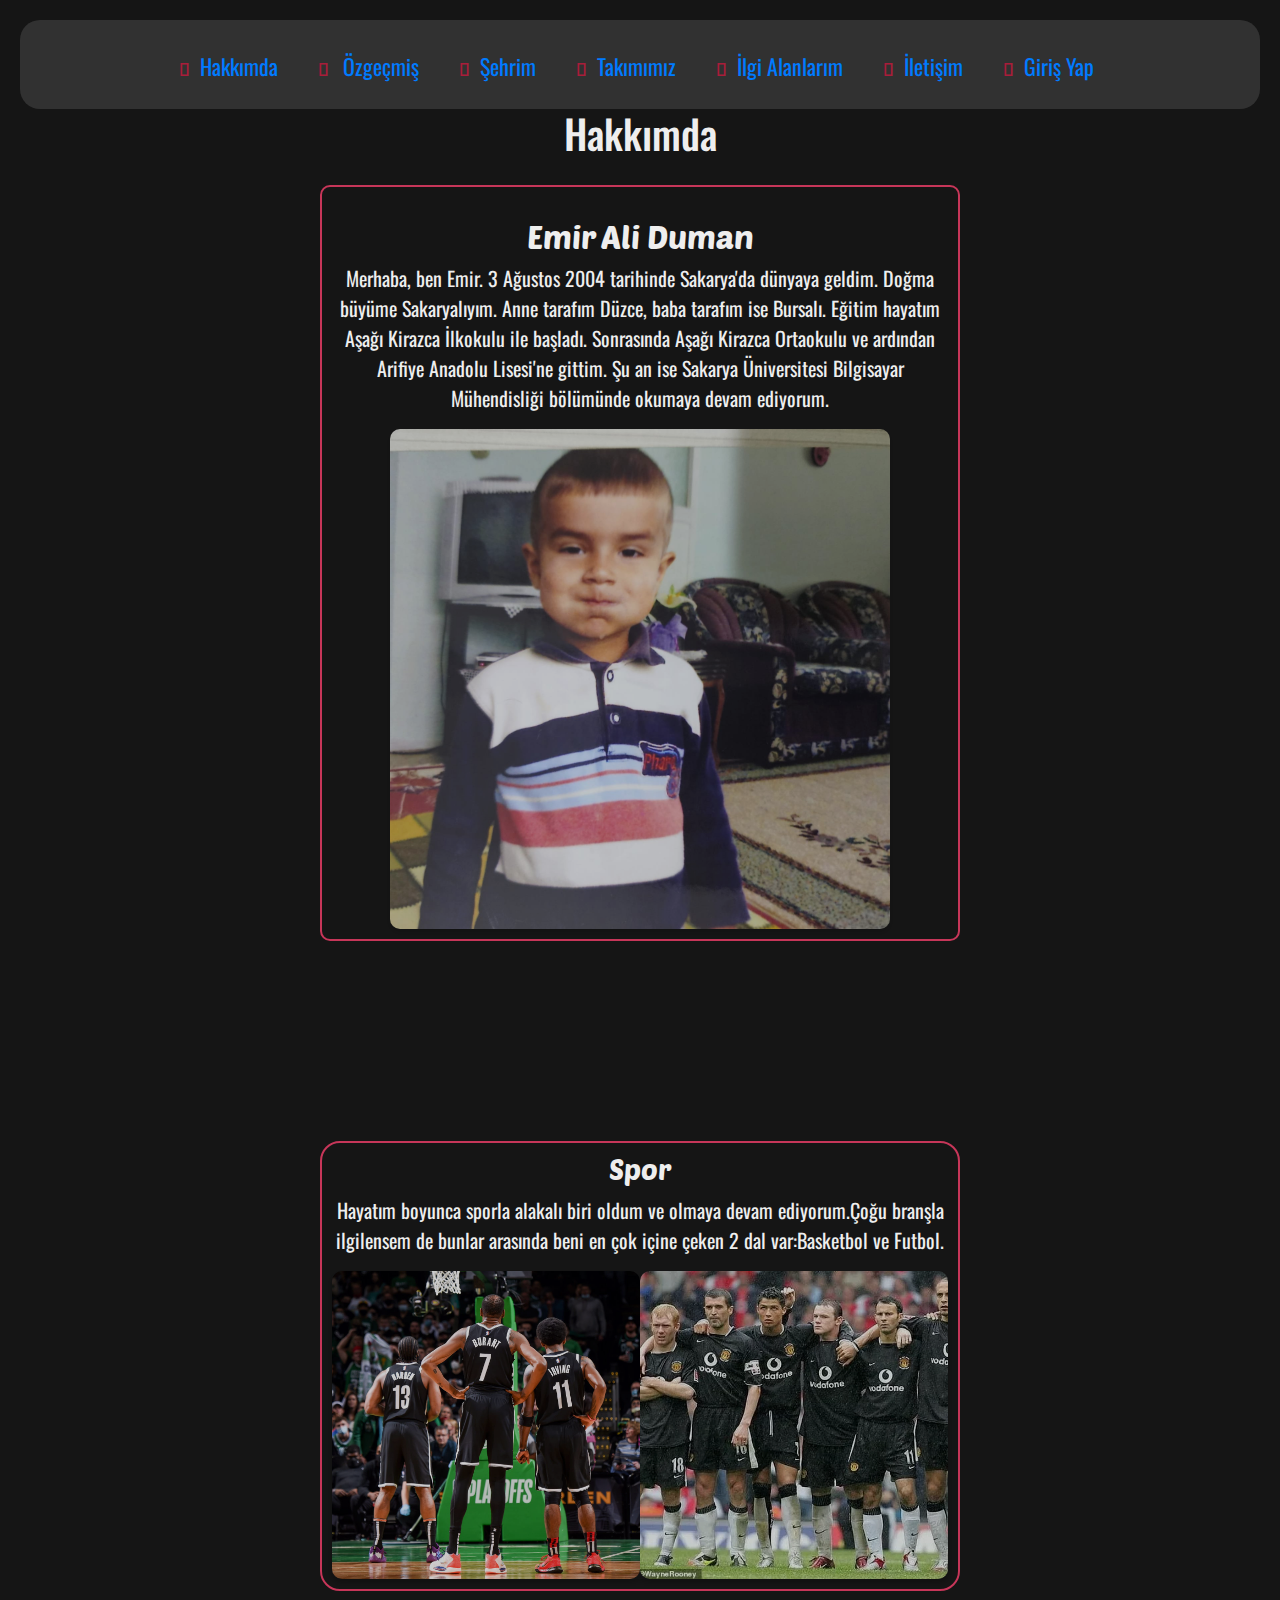
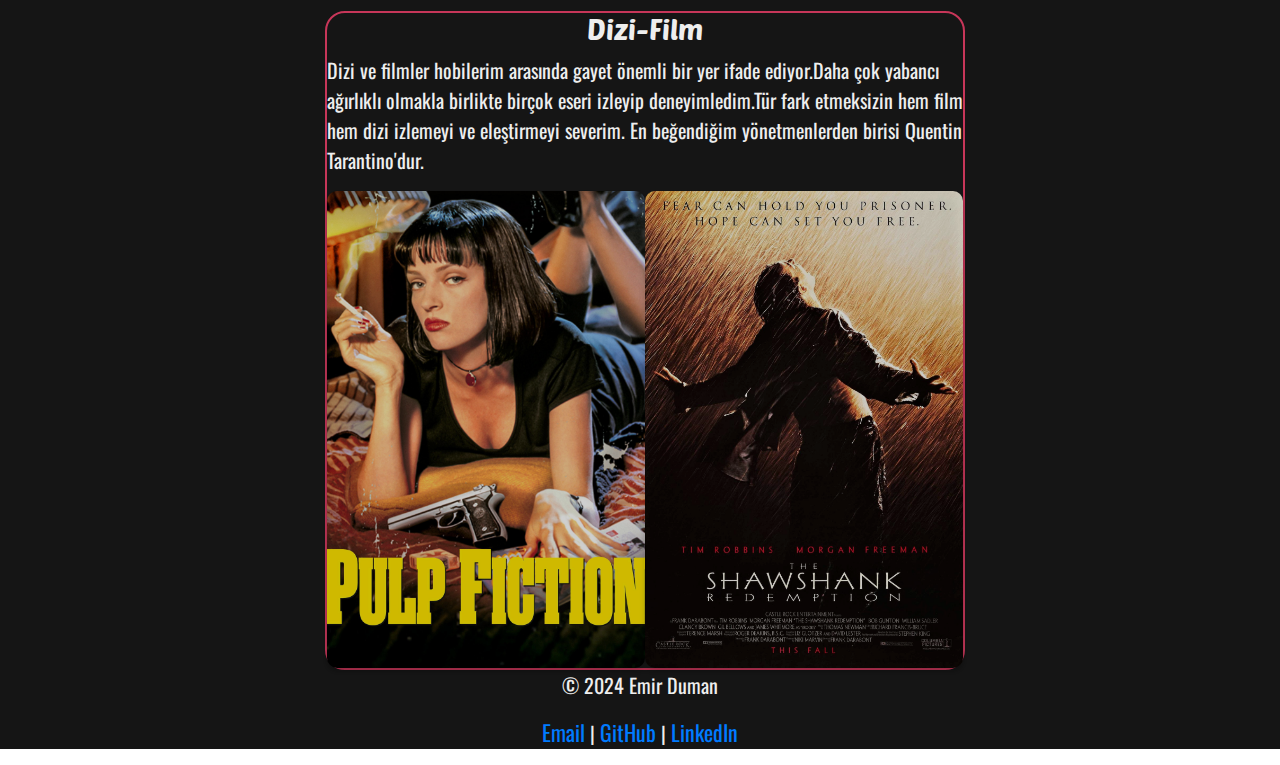
<file: index.html>
<!DOCTYPE html>
<html lang="en">
<head>
    <meta charset="UTF-8">
    <title>Hakkımda</title>
    <link rel="stylesheet" href="css/bootstrap.min.css">
    <script src="js/bootstrap.min.js"></script>
    <link rel="stylesheet" href="https://stackpath.bootstrapcdn.com/bootstrap/4.3.1/css/bootstrap.min.css">
    <link rel="stylesheet" href="giris.css">
    <link rel="stylesheet" href="https://stackpath.bootstrapcdn.com/bootstrap/4.3.1/css/bootstrap.min.css">
    <link rel="preconnect" href="https://fonts.googleapis.com">
    <link rel="preconnect" href="https://fonts.gstatic.com" crossorigin>
    <link href="https://fonts.googleapis.com/css2?family=Open+Sans:ital,wght@0,300..800;1,300..800&family=Oswald:wght@200..700&display=swap" rel="stylesheet">
    <link rel="preconnect" href="https://fonts.googleapis.com">
    <link rel="preconnect" href="https://fonts.gstatic.com" crossorigin>
    <link href="https://fonts.googleapis.com/css2?family=Open+Sans:ital,wght@0,300..800;1,300..800&family=Oswald:wght@200..700&family=Poetsen+One&display=swap" rel="stylesheet">
    <meta name="viewport" content="width=device-width, initial-scale=1">

</head>
<body>
<div class="top">
    <nav class = "nav">
        <ul>
            <li><a href="index.html">Hakkımda</a></li>
            <li> <a href="ozgecmis.html">Özgeçmiş</a> </li>
            <li><a href="sehrim.html">Şehrim</a></li>
            <li><a href="takim.html">Takımımız</a></li>
            <li><a href="ilgi.html">İlgi Alanlarım</a></li>
            <li><a href="iletisim.html">İletişim</a></li>
            <li class ="giris"><a href="login.html">Giriş Yap</a></li>
        </ul>
    </nav>
    <div class="div1">
        <h1>Hakkımda</h1>
    </div>

</div>
<main>
    <div class="emir">
        <h2>Emir Ali Duman</h2>
        <p>Merhaba, ben Emir. 3 Ağustos 2004 tarihinde Sakarya'da dünyaya geldim. Doğma büyüme Sakaryalıyım. Anne tarafım Düzce, baba tarafım ise Bursalı. Eğitim hayatım Aşağı Kirazca İlkokulu ile başladı. Sonrasında Aşağı Kirazca Ortaokulu ve ardından Arifiye Anadolu Lisesi'ne gittim. Şu an ise Sakarya Üniversitesi Bilgisayar Mühendisliği bölümünde okumaya devam ediyorum.
            </p>
        <img src="source/emir2.jpeg" alt="" id="emirfoto">

    </div>
    <div class="parent-container">
        <div class="spor">
            <h3 id="sporlabel">Spor</h3>
            <p>Hayatım boyunca sporla alakalı biri oldum ve olmaya
                devam ediyorum.Çoğu branşla ilgilensem de bunlar arasında
                beni en çok içine çeken 2 dal var:Basketbol ve Futbol.</p>
            <div class="sporresim">
                <a href="https://www.nba.com">
                    <img src="source/durant-harden-irving-nets-offense-nba-playoffs.jpg" alt="">
                </a>
                <a href="https://www.manutd.com">
                    <img src="source/manu.webp" alt="">
                </a>
            </div>
        </div>
        <div class="dizi">
            <h3 id="dizilabel">Dizi-Film</h3>
            <p>Dizi ve filmler hobilerim arasında
                gayet önemli bir yer ifade ediyor.Daha çok yabancı ağırlıklı olmakla birlikte
            birçok eseri izleyip deneyimledim.Tür fark etmeksizin hem film hem dizi izlemeyi ve eleştirmeyi severim.
            En beğendiğim yönetmenlerden birisi Quentin Tarantino'dur.</p>
            <div class="diziresim">
                <a href="https://www.imdb.com/title/tt0110912/?ref_=nv_sr_srsg_0_tt_7_nm_1_q_pulp">
                    <img src="source/pulp.jpeg"  alt="">
                </a>
                <a href="https://www.imdb.com/title/tt0111161/?ref_=nv_sr_srsg_0_tt_4_nm_4_q_shaws">
                    <img src="source/redemption.jpeg" alt="">
                </a>

            </div>
        </div>
    </div>

</main>
<footer>
    <p>&copy; 2024 Emir  Duman</p>
    <p>
        <a href="mailto:emir.d10@outlook.com">Email</a> |
        <a href="https://github.com/kaladinst">GitHub</a> |
        <a href="https://www.linkedin.com/in/emir-ali-duman-7b2334246/">LinkedIn</a>
    </p>
</footer>


</body>
</html>
</file>
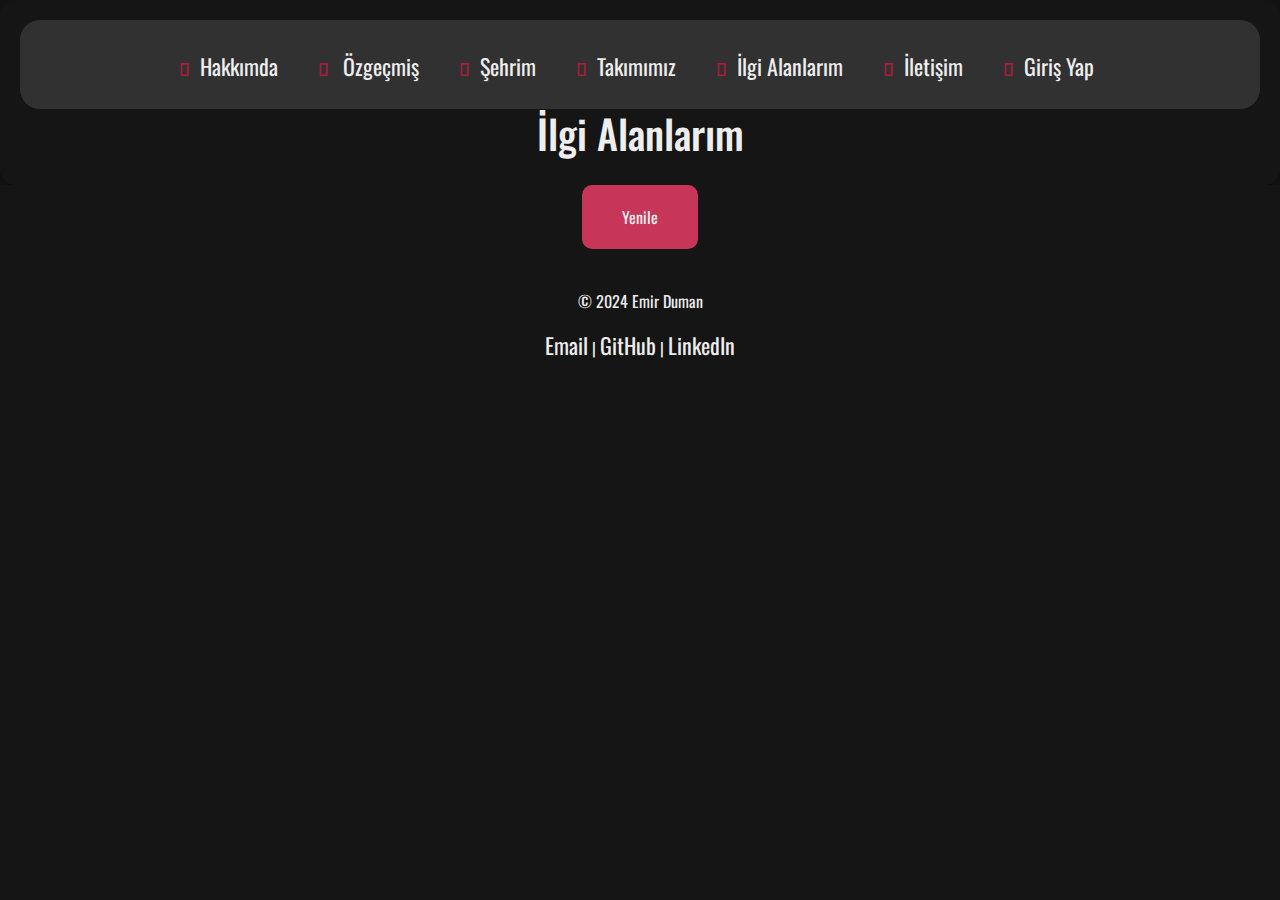
<file: ilgi.html>
<!DOCTYPE html>
<html lang="en">
<head>
    <meta charset="UTF-8">
    <title>İlgi Alanlarım</title>
    <link rel="stylesheet" href="css/bootstrap.min.css">
    <script src="js/bootstrap.min.js"></script>
    <script src="https://ajax.googleapis.com/ajax/libs/jquery/3.5.1/jquery.min.js"></script>
    <link rel="stylesheet" href="ilgi.css">
    <link rel="preconnect" href="https://fonts.googleapis.com">
    <link rel="preconnect" href="https://fonts.gstatic.com" crossorigin>
    <link href="https://fonts.googleapis.com/css2?family=Open+Sans:ital,wght@0,300..800;1,300..800&family=Oswald:wght@200..700&display=swap" rel="stylesheet">
    <meta name="viewport" content="width=device-width, initial-scale=1">
</head>
<body>
<div class="top">
    <nav class = "nav">
        <ul>
            <li><a href="index.html">Hakkımda</a></li>
            <li> <a href="ozgecmis.html">Özgeçmiş</a> </li>
            <li><a href="sehrim.html">Şehrim</a></li>
            <li><a href="takim.html">Takımımız</a></li>
            <li><a href="ilgi.html">İlgi Alanlarım</a></li>
            <li><a href="iletisim.html">İletişim</a></li>
            <li class ="giris"><a href="login.html">Giriş Yap</a></li>
        </ul>
    </nav>
    <div class="div1">
        <h1>İlgi Alanlarım</h1>
    </div>

</div>
<div id="film"></div>
<div class="button">
    <button id="fetch">Yenile</button>

</div>
<footer>
    <p>&copy; 2024 Emir  Duman</p>
    <p>
        <a href="mailto:emir.d10@outlook.com">Email</a> |
        <a href="https://github.com/kaladinst">GitHub</a> |
        <a href="https://www.linkedin.com/in/emir-ali-duman-7b2334246/">LinkedIn</a>
    </p>
</footer>
<script>
    const API_KEY = '105754d85f4eaba480e8e0f2bda27ca3';
    const LIST_ID = "8300560";
    const IMAGE_BASE_URL = 'https://image.tmdb.org/t/p/w500';

    let currentPage = 1;
    let totalPages = 1;
    let allMovies = [];

    function fetchMovies(page) {
        fetch(`https://api.themoviedb.org/3/list/${LIST_ID}?api_key=${API_KEY}&page=${page}`)
            .then(response => response.json())
            .then(data => {
                const movies = data.items;
                totalPages = data.total_pages;

                // Add all movies to the allMovies array
                allMovies = allMovies.concat(movies);

                // If there are more pages, fetch the next one
                if (currentPage < totalPages) {
                    currentPage++; // Increment currentPage
                    fetchMovies(currentPage);
                } else {
                    // All movies have been fetched, display 3 random movies
                    displayRandomMovies(3);
                }
            })
            .catch(error => console.error('Error:', error));
    }

    function displayRandomMovies(count) {
        const movieList = document.getElementById('film');

        for (let i = 0; i < count; i++) {
            // Select a random movie
            const randomIndex = Math.floor(Math.random() * allMovies.length);
            const item = allMovies[randomIndex];

            // Remove the selected movie from the allMovies array
            allMovies.splice(randomIndex, 1);

            const p = document.createElement('p');

            movieList.appendChild(p);

            if (item.poster_path) {
                const a = document.createElement('a');
                // Check the media_type and construct the URL accordingly
                if (item.media_type === 'movie') {
                    a.href = `https://www.themoviedb.org/movie/${item.id}`;
                } else if (item.media_type === 'tv') {
                    a.href = `https://www.themoviedb.org/tv/${item.id}`;
                }

                const img = document.createElement('img');
                img.src = IMAGE_BASE_URL + item.poster_path;
                img.alt = `Poster of ${item.title || item.name}`; // Use item.name for TV series

                a.appendChild(img);
                movieList.appendChild(a);
            }
        }
    }
    document.getElementById('fetch').addEventListener('click', function() {
        // Clear the current movies
        document.getElementById('film').innerHTML = '';

        // Display 3 new random movies
        displayRandomMovies(3);
    });


    // Start fetching movies
    fetchMovies(currentPage);
</script>


</body>
</html>
</file>
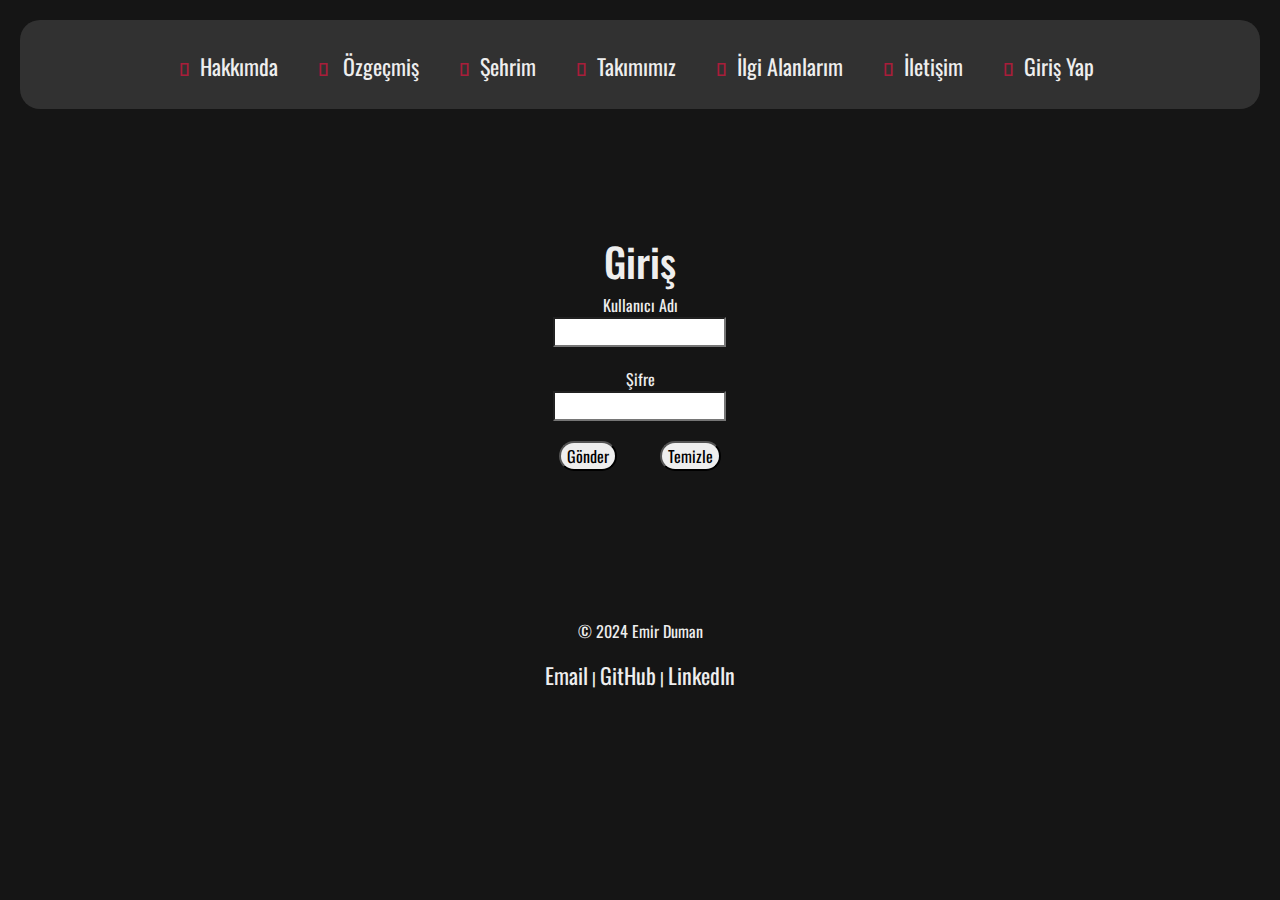
<file: login.html>
<!DOCTYPE html>
<html lang="en">
<head>
    <meta charset="UTF-8">
    <title>Giriş</title>
    <link rel="stylesheet" href="css/bootstrap.min.css">
    <script src="js/bootstrap.min.js"></script>
    <link rel="stylesheet" href="login.css">
    <link rel="preconnect" href="https://fonts.googleapis.com">
    <link rel="preconnect" href="https://fonts.gstatic.com" crossorigin>
    <link href="https://fonts.googleapis.com/css2?family=Open+Sans:ital,wght@0,300..800;1,300..800&family=Oswald:wght@200..700&display=swap" rel="stylesheet">
    <meta name="viewport" content="width=device-width, initial-scale=1">
</head>
<body>
<div class="top">
    <nav class = "nav">
        <button class="hamburger">&#9776;</button> <!-- Hamburger button -->
        <ul>
            <li><a href="index.html">Hakkımda</a></li>
            <li> <a href="ozgecmis.html">Özgeçmiş</a> </li>
            <li><a href="sehrim.html">Şehrim</a></li>
            <li><a href="takim.html">Takımımız</a></li>
            <li><a href="ilgi.html">İlgi Alanlarım</a></li>
            <li><a href="iletisim.html">İletişim</a></li>
            <li class ="giris"><a href="login.html">Giriş Yap</a></li>
        </ul>
    </nav>
</div>
<form action="form.php" id="form" method="post">
    <div class="login">
        <h1 id="baslik">Giriş</h1>
        <div class="input-group">
            <label for="email" class="label1">Kullanıcı Adı</label>
            <input type="email" name="email" id="email">
        </div>
        <div class="input-group">
            <label for="password" class="label1">Şifre</label>
            <input type="password" id="password" name="password">
        </div>
        <div  id="butonlar" class="input-group">
            <input type="submit" id="gonder" name="gonder" value="Gönder" >
            <input type="reset" id="temizle" name="temizle" value="Temizle">
        </div>
        <div id="error" style="display: none;">Kullanıcı adı  veya şifre boş bırakılamaz.</div>
    </div>

</form>
<footer>
    <p>&copy; 2024 Emir  Duman</p>
    <p>
        <a href="mailto:emir.d10@outlook.com">Email</a> |
        <a href="https://github.com/kaladinst">GitHub</a> |
        <a href="https://www.linkedin.com/in/emir-ali-duman-7b2334246/">LinkedIn</a>
    </p>
</footer>

<script>
    document.getElementById('form').addEventListener('submit', function(event) {
        const email = document.getElementById('email').value;
        const password = document.getElementById('password').value;

        if (!emailKontrol(email) || !password) {
            event.preventDefault();
            document.getElementById('error').style.display = 'block';
        }
    });
    function emailKontrol(email) {h
        const test = /^(([^<>()\[\]\\.,;:\s@"]+(\.[^<>()\[\]\\.,;:\s@"]+)*)|(".+"))@((\[[0-9]{1,3}\.[0-9]{1,3}\.[0-9]{1,3}\.[0-9]{1,3}])|(([a-zA-Z\-0-9]+\.)+[a-zA-Z]{2,}))$/;
        return test.test(String(email).toLowerCase());
    }
    document.getElementById('email').oninvalid = function(event) {
        event.target.setCustomValidity('Lütfen bir e-posta adresi girin');
    }

    document.getElementById('email').oninput = function(event) {
        event.target.setCustomValidity('');
    }
    document.querySelector('.hamburger').addEventListener('click', function() {
        var nav = document.querySelector('.nav ul');
        if (nav.style.display === 'none') {
            nav.style.display = 'block';
        } else {
            nav.style.display = 'none';
        }
    });
</script>


</body>
</html>
</file>
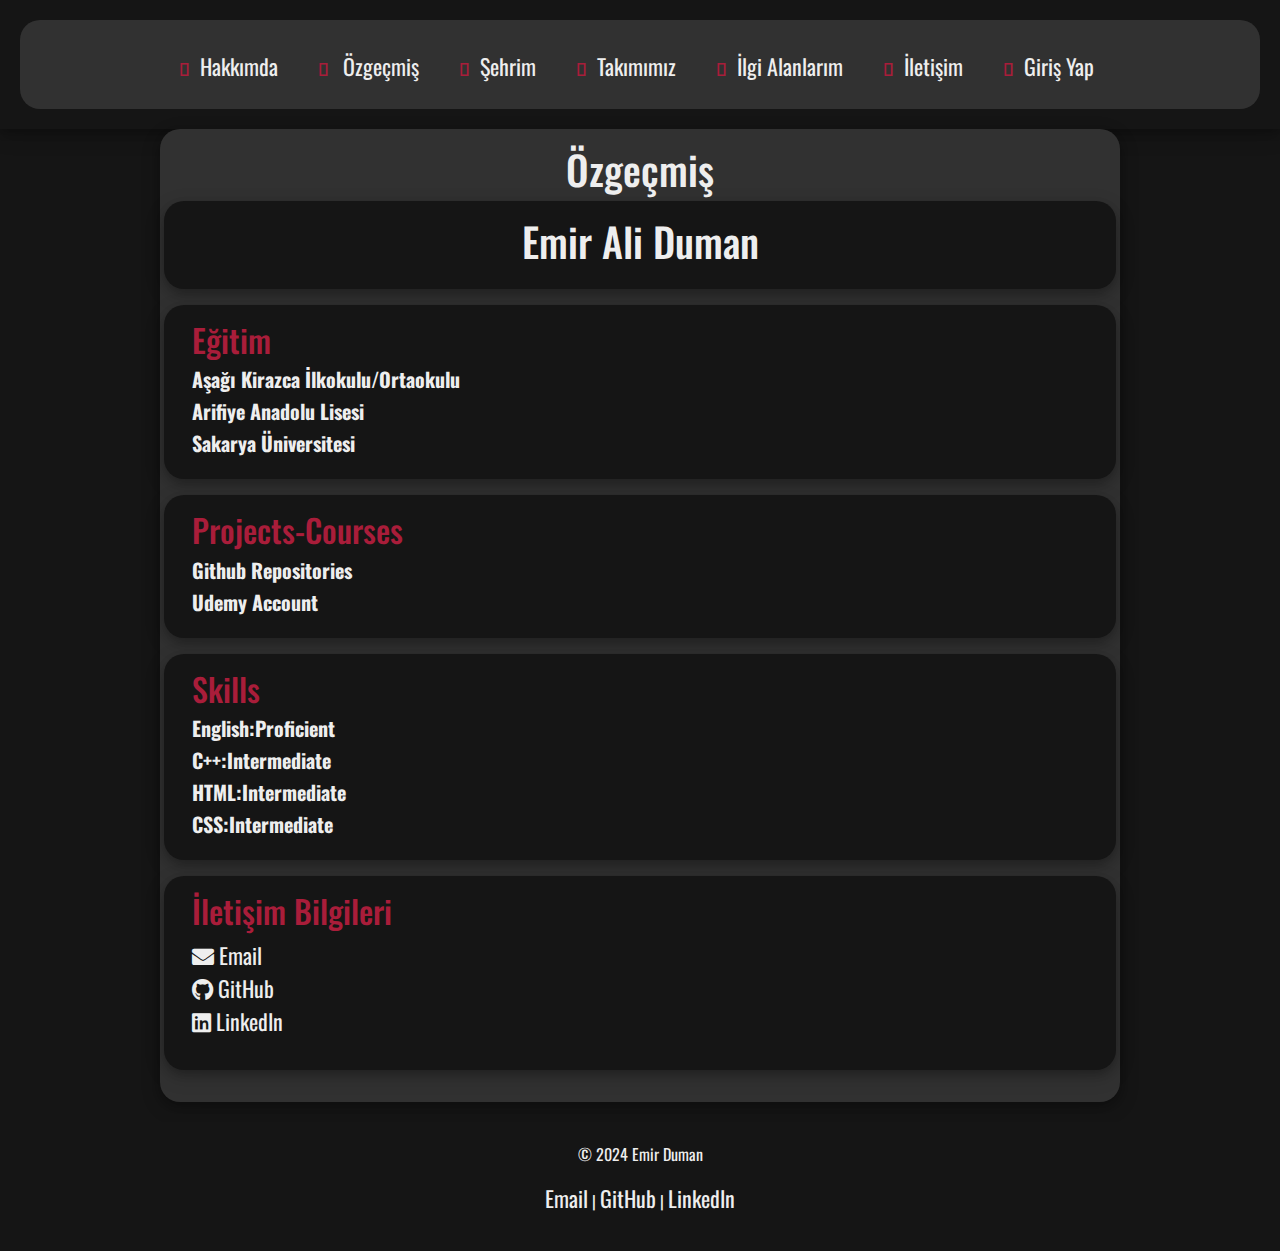
<file: ozgecmis.html>
<!DOCTYPE html>
<html lang="en">
<head>
    <meta charset="UTF-8">
    <title>Özgeçmiş</title>
    <link rel="stylesheet" href="css/bootstrap.min.css">
    <script src="js/bootstrap.min.js"></script>
    <script src="https://ajax.googleapis.com/ajax/libs/jquery/3.5.1/jquery.min.js"></script>
    <link rel="stylesheet" href="ozgecmis.css">
    <link rel="preconnect" href="https://fonts.googleapis.com">
    <link rel="preconnect" href="https://fonts.gstatic.com" crossorigin>
    <link rel="stylesheet" href="https://cdnjs.cloudflare.com/ajax/libs/font-awesome/5.15.3/css/all.min.css">
    <link href="https://fonts.googleapis.com/css2?family=Open+Sans:ital,wght@0,300..800;1,300..800&family=Oswald:wght@200..700&display=swap" rel="stylesheet">
    <meta name="viewport" content="width=device-width, initial-scale=1">
</head>
<body>


<header class="top">
    <nav class="nav">
        <ul>
            <li><a href="index.html">Hakkımda</a></li>
            <li> <a href="ozgecmis.html">Özgeçmiş</a> </li>
            <li><a href="sehrim.html">Şehrim</a></li>
            <li><a href="takim.html">Takımımız</a></li>
            <li><a href="ilgi.html">İlgi Alanlarım</a></li>
            <li><a href="iletisim.html">İletişim</a></li>
            <li class ="giris"><a href="login.html">Giriş Yap</a></li>
        </ul>
    </nav>
</header>

<main class="container">
    <section class="div1">
        <h1>Özgeçmiş</h1>
    </section>

    <article class="row">
        <div class="col">
            <h1>Emir Ali Duman</h1>
        </div>
    </article>

    <article class="row">
        <div class="col">
            <h2>Eğitim</h2>

                <a href="https://asagikirazcaio.meb.k12.tr"><h5>Aşağı Kirazca İlkokulu/Ortaokulu</h5>
                    
                </a>
                <a href="https://arifiyeal.meb.k12.tr"><h5>Arifiye Anadolu Lisesi</h5>
                </a>
                <a href="https://www.sakarya.edu.tr"><h5>Sakarya Üniversitesi</h5>
                </a>
        </div>
    </article>

    <article class="row">
        <div class="col">
            <h2>Projects-Courses</h2>
            <a href="https://github.com/kaladinst?tab=repositories">            <h5>Github Repositories</h5>
            </a>
            <a href="https://www.udemy.com/user/emir-ali-duman/"><h5>Udemy Account</h5></a>
        </div>
    </article>

    <article class="row">
        <div class="col">
            <h2>Skills</h2>
            <h5>English:Proficient</h5>
            <h5>C++:Intermediate</h5>
            <h5>HTML:Intermediate</h5>
            <h5>CSS:Intermediate</h5>
        </div>
    </article>

    <article class="row">
        <div class="col">
            <h2>İletişim Bilgileri</h2>
            <p>
                <a href="mailto:emir.d10@outlook.com"><i class="fas fa-envelope"></i> Email</a><br>
                <a href="https://github.com/kaladinst"><i class="fab fa-github"></i> GitHub</a><br>
                <a href="https://www.linkedin.com/in/emir-ali-duman-7b2334246/"><i class="fab fa-linkedin"></i> LinkedIn</a><br>
                <!-- Add more contact information as needed -->
            </p>
        </div>
    </article>
</main>
<footer>
    <p>&copy; 2024 Emir  Duman</p>
    <p>
        <a href="mailto:emir.d10@outlook.com">Email</a> |
        <a href="https://github.com/kaladinst">GitHub</a> |
        <a href="https://www.linkedin.com/in/emir-ali-duman-7b2334246/">LinkedIn</a>
    </p>
</footer>

</body>
</html>
</file>
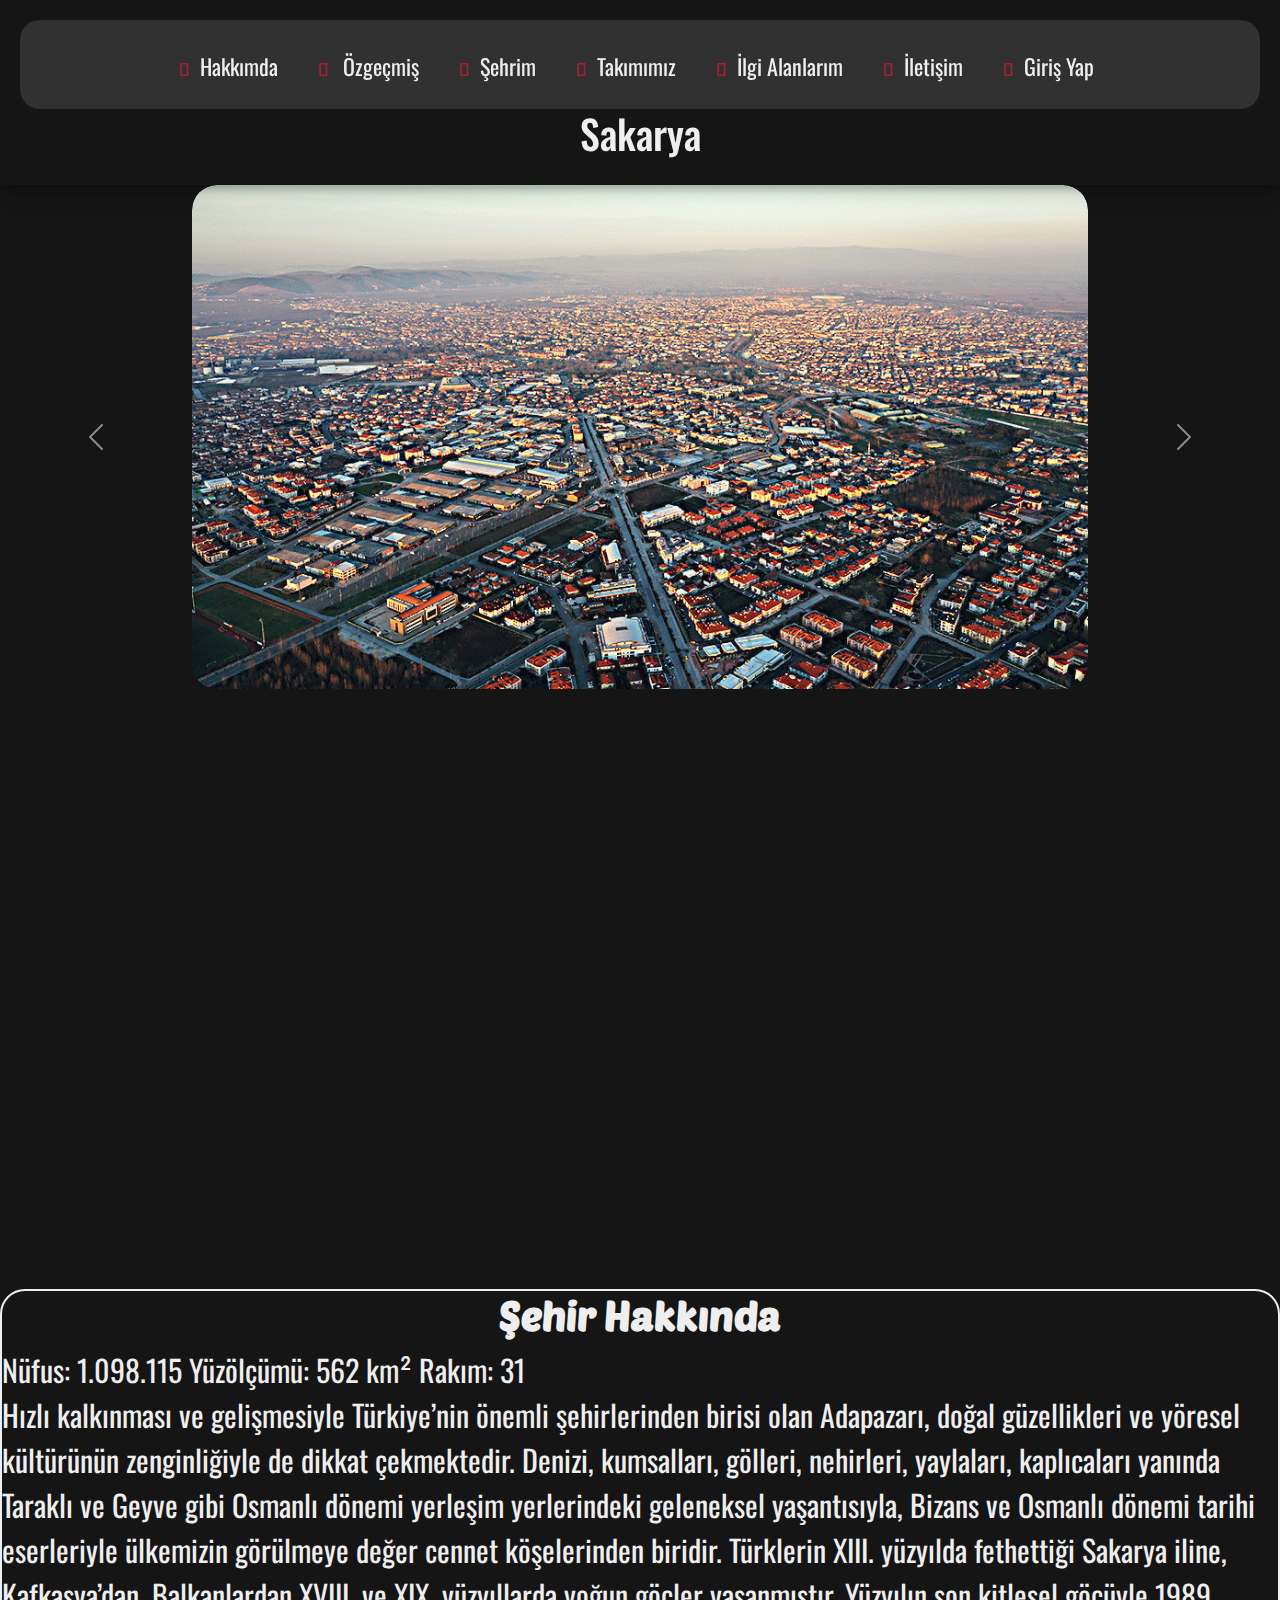
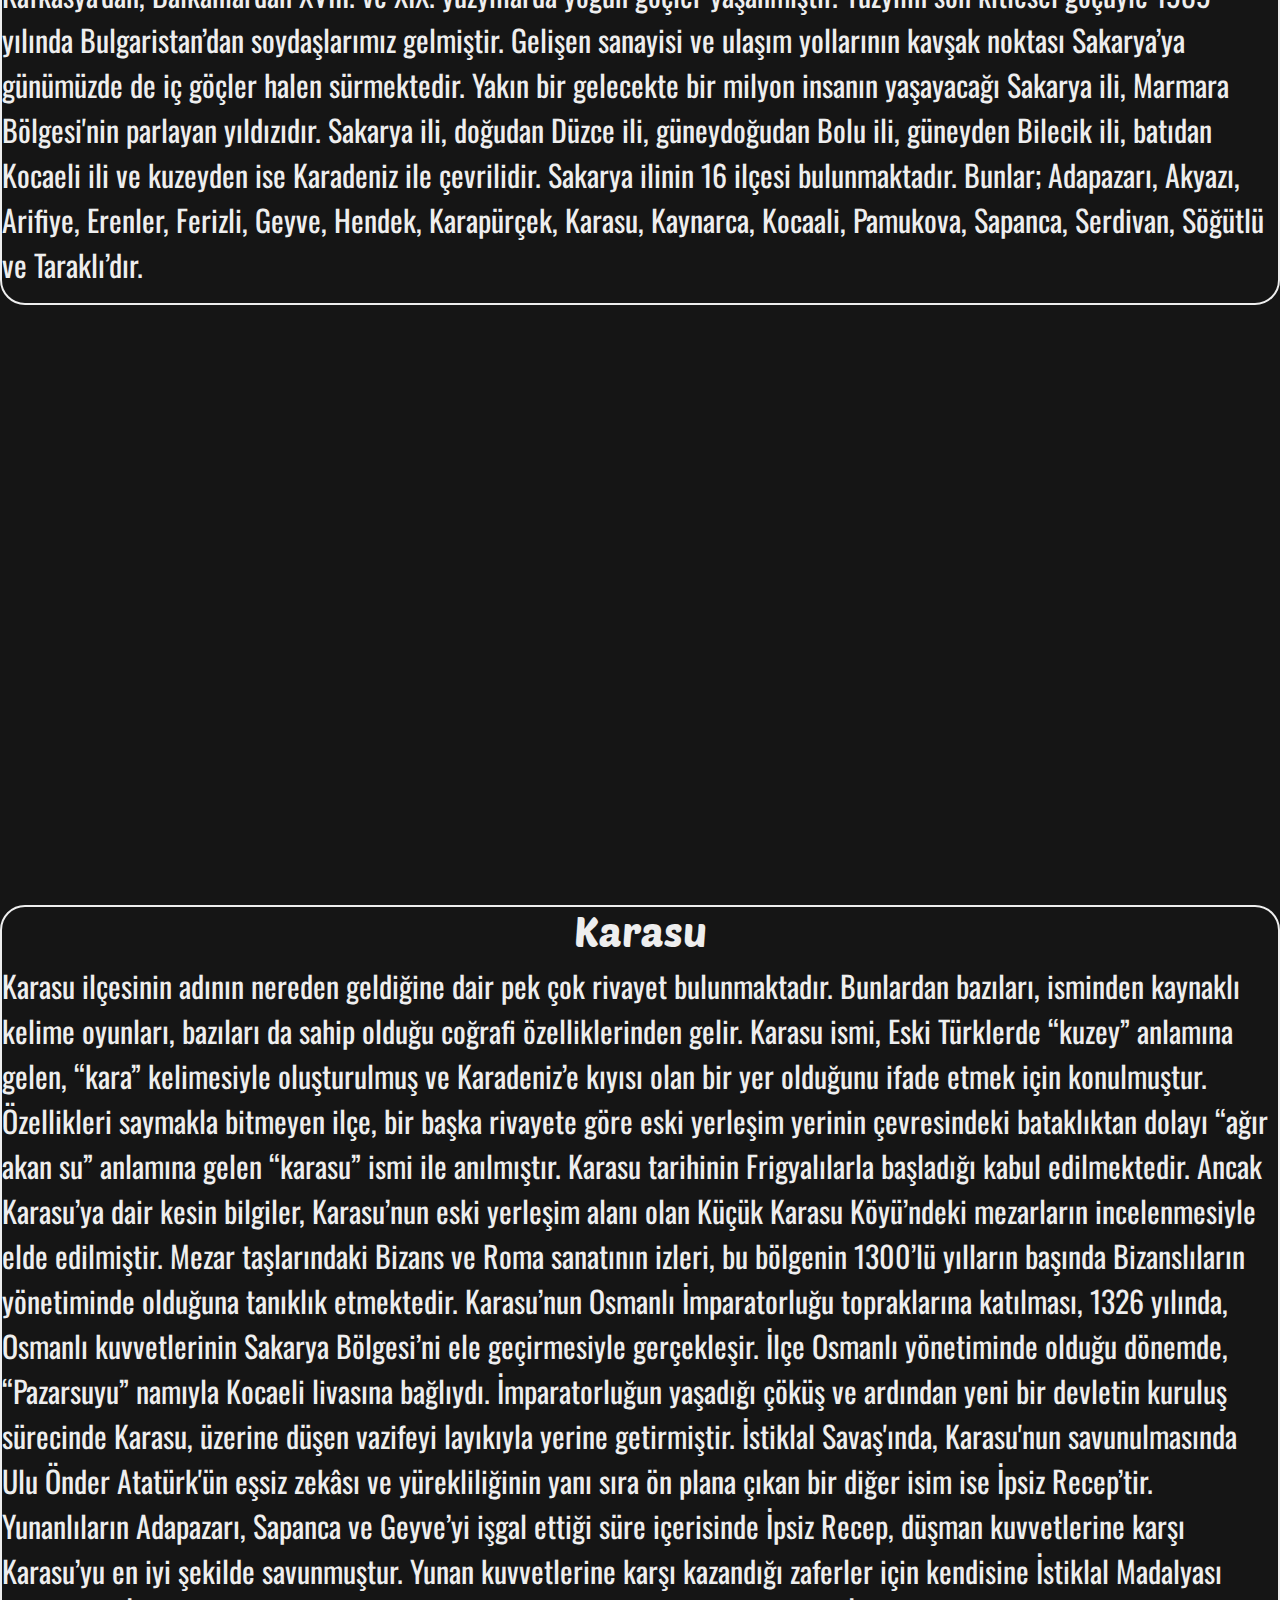
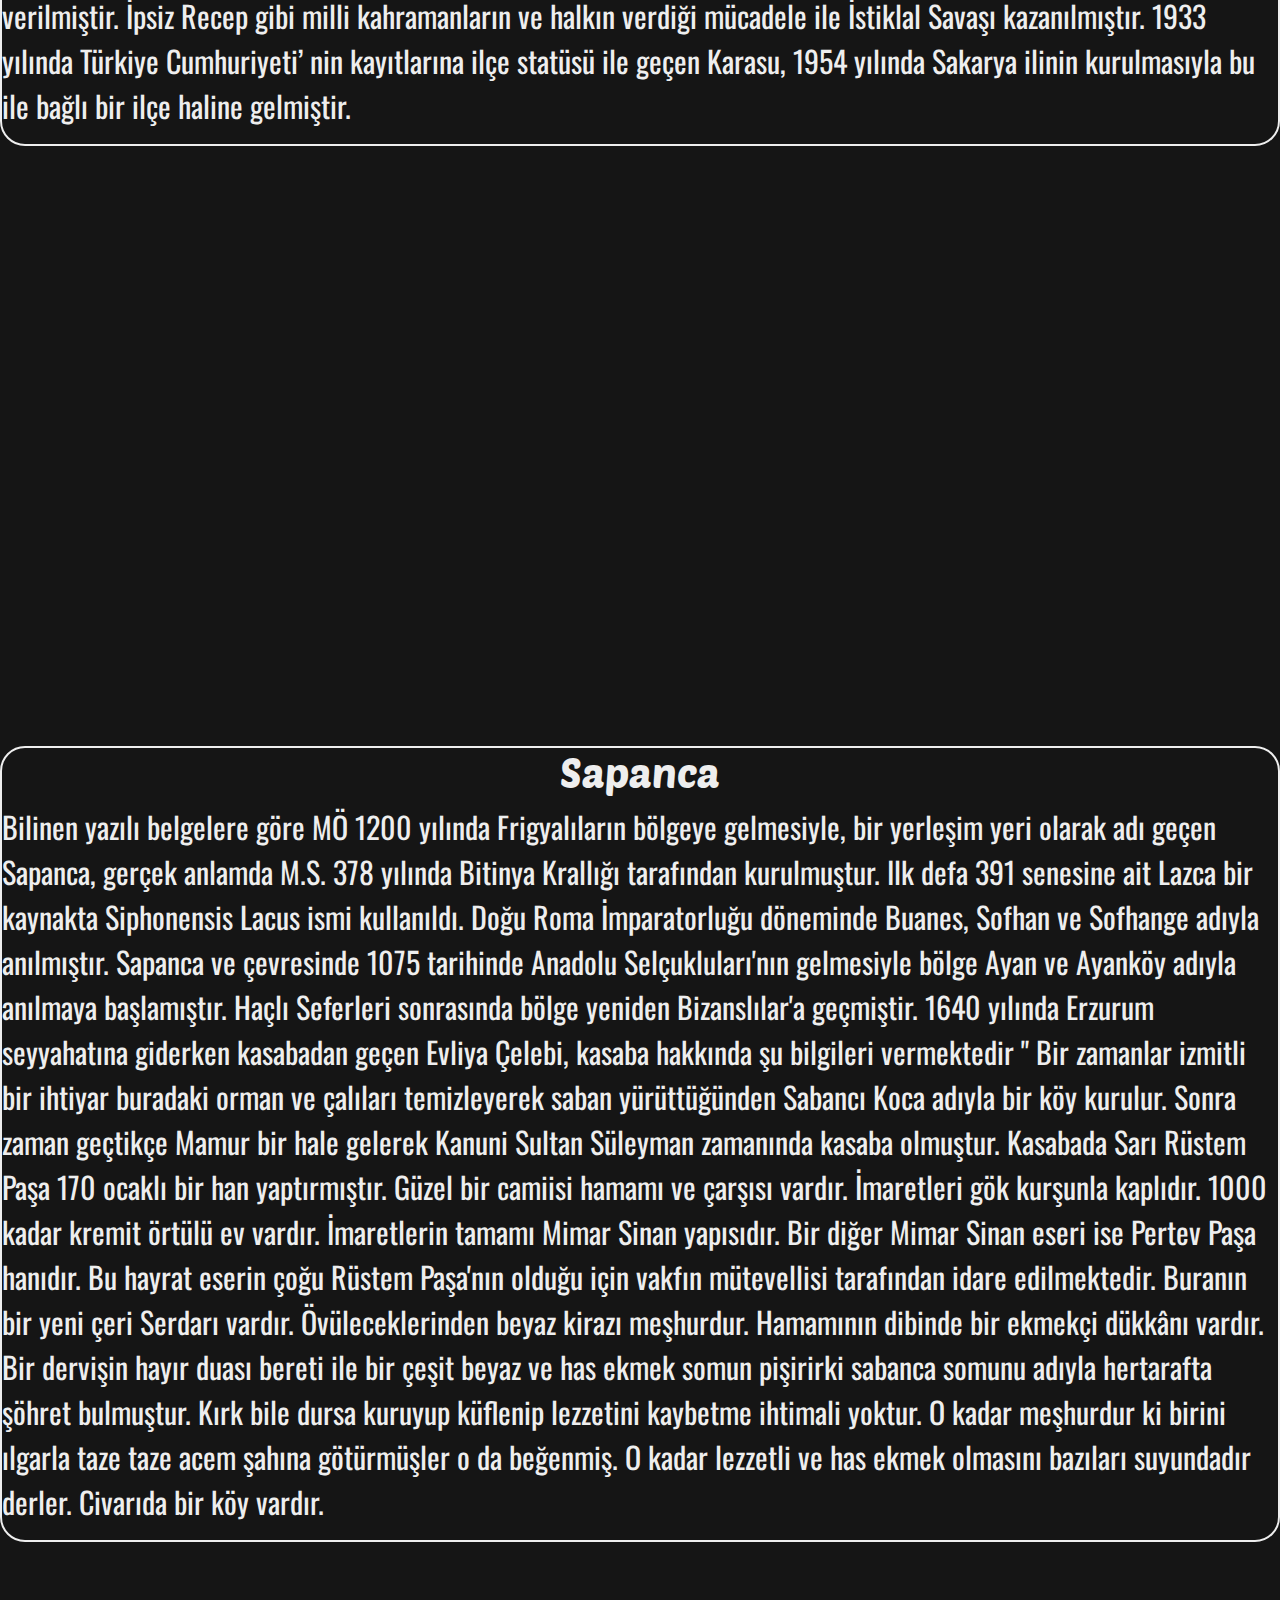
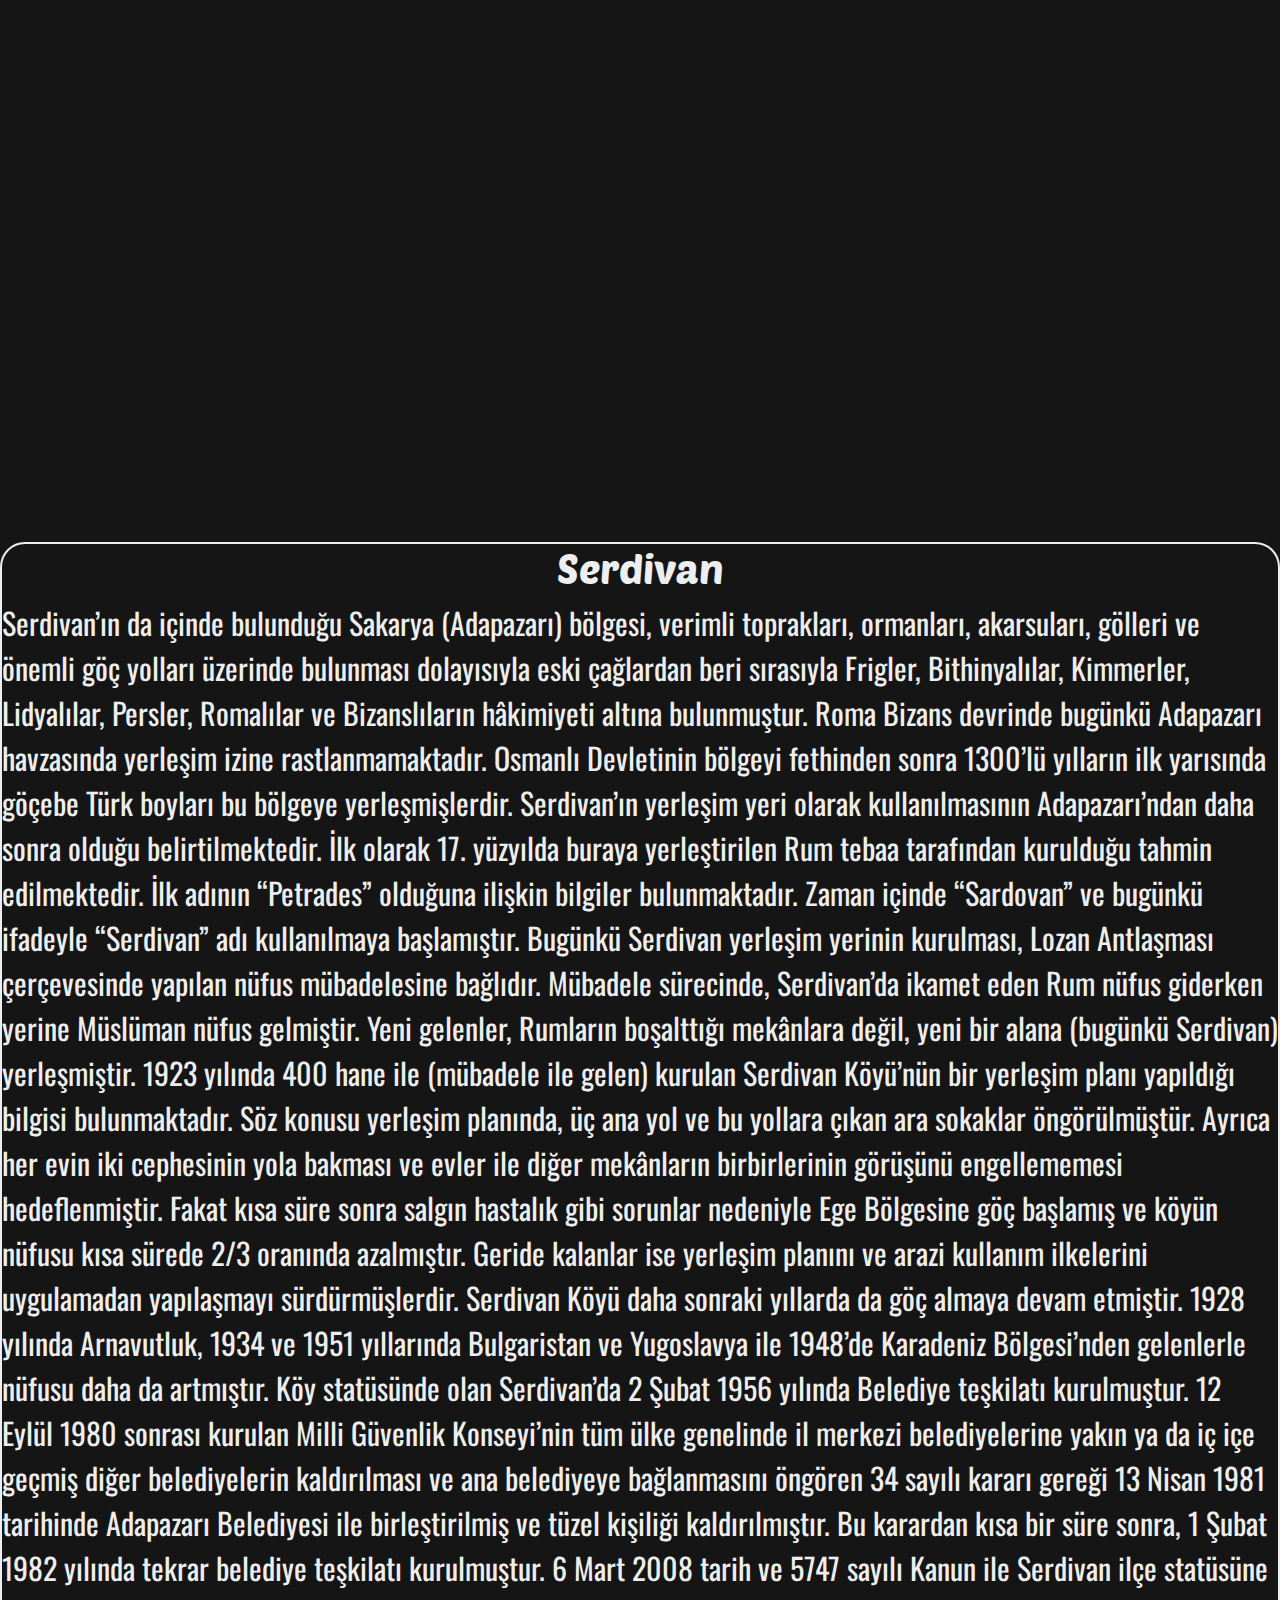
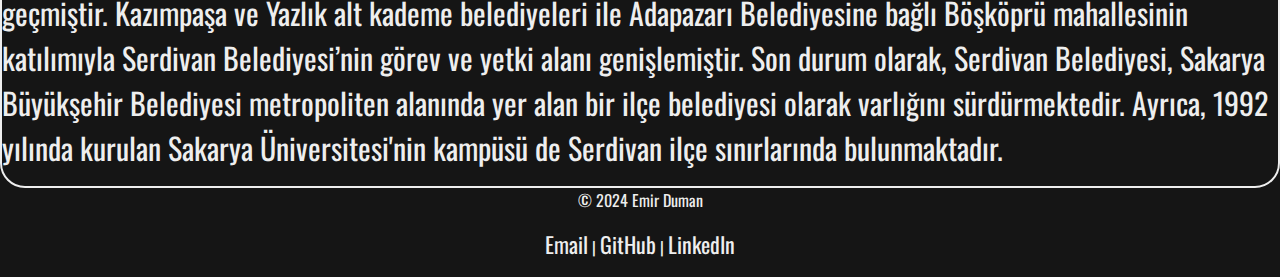
<file: sehrim.html>
<!DOCTYPE html>
<html lang="en">
<head>
    <meta charset="UTF-8">
    <title>Şehrim</title>
    <link rel="stylesheet" href="css/bootstrap.min.css">
    <script src="https://ajax.googleapis.com/ajax/libs/jquery/3.5.1/jquery.min.js"></script>
    <script src="js/bootstrap.min.js"></script>
    <link rel="stylesheet" href="sehrim.css">
    <link rel="preconnect" href="https://fonts.googleapis.com">
    <link rel="preconnect" href="https://fonts.gstatic.com" crossorigin>
    <link href="https://fonts.googleapis.com/css2?family=Open+Sans:ital,wght@0,300..800;1,300..800&family=Oswald:wght@200..700&display=swap" rel="stylesheet">
    <link rel="icon" href="source/belediye.png">
    <link rel="preconnect" href="https://fonts.googleapis.com">
    <link rel="preconnect" href="https://fonts.gstatic.com" crossorigin>
    <link href="https://fonts.googleapis.com/css2?family=Open+Sans:ital,wght@0,300..800;1,300..800&family=Oswald:wght@200..700&family=Poetsen+One&display=swap" rel="stylesheet">
    <meta name="viewport" content="width=device-width, initial-scale=1">
</head>
<div class="top">
    <nav class = "nav">
        <ul>
            <li><a href="index.html">Hakkımda</a></li>
            <li> <a href="ozgecmis.html">Özgeçmiş</a> </li>
            <li><a href="sehrim.html">Şehrim</a></li>
            <li><a href="takim.html">Takımımız</a></li>
            <li><a href="ilgi.html">İlgi Alanlarım</a></li>
            <li><a href="iletisim.html">İletişim</a></li>
            <li class ="giris"><a href="login.html">Giriş Yap</a></li>
        </ul>
    </nav>
    <div class="div1">
        <h1>Sakarya</h1>
    </div>
</div>
<body>



<main>
    <div id="carouselExampleAutoplaying" class="carousel slide" data-bs-ride="carousel">
        <div class="carousel-inner">
            <div >
                <div class="carousel-item active">
                    <a href="#sehir">
                        <img src="source/sehir.png" class="d-block w-100" alt="...">

                    </a>
                </div>
                <a href="#karasu">
                    <div class="carousel-item">
                        <img src="source/karasuplaj.jpeg" class="d-block w-100" alt="..." >
                    </div>
                </a>
                <a href="#sapanca">
                    <div class="carousel-item">
                        <img src="source/sapanca.jpeg" alt="...">
                    </div>
                </a>
                <a href="#serdivan">
                    <div class="carousel-item">
                        <img src="source/serdivan.jpeg" alt="...">
                    </div>
                </a>
            </div>


        </div>
        <button class="carousel-control-prev" type="button" data-bs-target="#carouselExampleAutoplaying" data-bs-slide="prev">
            <span class="carousel-control-prev-icon" aria-hidden="true"></span>
            <span class="visually-hidden">Previous</span>
        </button>
        <button class="carousel-control-next" type="button" data-bs-target="#carouselExampleAutoplaying" data-bs-slide="next">
            <span class="carousel-control-next-icon" aria-hidden="true"></span>
            <span class="visually-hidden">Next</span>
        </button>
    </div>
    <div class="bilgiler1">
        <h3 id="sehir">
            Şehir Hakkında
        </h3>
        <p id="sehirparagraf">
             Nüfus: 1.098.115

            Yüzölçümü: 562 km²

            Rakım: 31

            <br>Hızlı kalkınması ve gelişmesiyle Türkiye’nin önemli şehirlerinden birisi olan Adapazarı, doğal güzellikleri ve yöresel kültürünün zenginliğiyle
            de dikkat çekmektedir.

            Denizi, kumsalları, gölleri, nehirleri, yaylaları, kaplıcaları yanında Taraklı ve Geyve gibi Osmanlı dönemi yerleşim yerlerindeki geleneksel
            yaşantısıyla, Bizans ve Osmanlı dönemi tarihi eserleriyle ülkemizin görülmeye değer cennet köşelerinden biridir.

            Türklerin XIII. yüzyılda fethettiği Sakarya iline, Kafkasya’dan, Balkanlardan XVIII. ve XIX. yüzyıllarda yoğun göçler yaşanmıştır.
            Yüzyılın son kitlesel göçüyle 1989 yılında Bulgaristan’dan soydaşlarımız gelmiştir. Gelişen sanayisi ve ulaşım yollarının kavşak noktası Sakarya’ya
            günümüzde de iç göçler halen sürmektedir. Yakın bir gelecekte bir milyon insanın yaşayacağı Sakarya ili, Marmara Bölgesi'nin
            parlayan yıldızıdır.

            Sakarya ili, doğudan Düzce ili, güneydoğudan Bolu ili, güneyden Bilecik ili, batıdan Kocaeli ili
            ve kuzeyden ise Karadeniz ile çevrilidir. Sakarya ilinin 16 ilçesi bulunmaktadır. Bunlar; Adapazarı, Akyazı, Arifiye, Erenler,
            Ferizli, Geyve, Hendek, Karapürçek, Karasu, Kaynarca, Kocaali, Pamukova, Sapanca, Serdivan, Söğütlü ve Taraklı’dır.
            <br>

        </p>
    </div>
    <div class="bilgiler1">
        <h3 id="karasu">
        Karasu
        </h3>
        <p id="karasuparagraf">
            Karasu ilçesinin adının nereden geldiğine dair pek çok rivayet bulunmaktadır. Bunlardan bazıları, isminden kaynaklı kelime oyunları, bazıları da sahip olduğu coğrafi özelliklerinden gelir. Karasu ismi, Eski Türklerde “kuzey” anlamına gelen, “kara” kelimesiyle oluşturulmuş ve Karadeniz’e kıyısı olan bir yer olduğunu ifade etmek için konulmuştur.

            Özellikleri saymakla bitmeyen ilçe, bir başka rivayete göre eski yerleşim yerinin çevresindeki bataklıktan dolayı “ağır akan su” anlamına gelen “karasu” ismi ile anılmıştır.

            Karasu tarihinin Frigyalılarla başladığı kabul edilmektedir. Ancak Karasu’ya dair kesin bilgiler, Karasu’nun eski yerleşim alanı olan Küçük Karasu Köyü’ndeki mezarların incelenmesiyle elde edilmiştir. Mezar taşlarındaki Bizans ve Roma sanatının izleri, bu bölgenin 1300’lü yılların başında Bizanslıların yönetiminde olduğuna tanıklık etmektedir.

            Karasu’nun Osmanlı İmparatorluğu topraklarına katılması, 1326 yılında,  Osmanlı kuvvetlerinin Sakarya Bölgesi’ni ele geçirmesiyle gerçekleşir. İlçe Osmanlı yönetiminde olduğu dönemde, “Pazarsuyu” namıyla Kocaeli livasına bağlıydı. İmparatorluğun yaşadığı çöküş ve ardından yeni bir devletin kuruluş sürecinde Karasu, üzerine düşen vazifeyi layıkıyla yerine getirmiştir. İstiklal Savaş'ında, Karasu'nun savunulmasında Ulu Önder Atatürk'ün eşsiz zekâsı ve yürekliliğinin yanı sıra ön plana çıkan bir diğer isim ise İpsiz Recep’tir.

            Yunanlıların Adapazarı, Sapanca ve Geyve’yi işgal ettiği süre içerisinde İpsiz Recep, düşman kuvvetlerine karşı Karasu’yu en iyi şekilde savunmuştur. Yunan kuvvetlerine karşı kazandığı zaferler için kendisine İstiklal  Madalyası verilmiştir.

            İpsiz Recep gibi milli kahramanların ve halkın verdiği mücadele ile İstiklal Savaşı kazanılmıştır. 1933 yılında Türkiye Cumhuriyeti’ nin kayıtlarına ilçe statüsü ile geçen Karasu, 1954 yılında Sakarya ilinin kurulmasıyla bu ile bağlı bir ilçe haline gelmiştir.

        </p>
    </div>
    <div class="bilgiler1">
        <h3 id="sapanca">
            Sapanca
        </h3>
        <p id="sapancaparagraf">
            Bilinen yazılı belgelere göre MÖ 1200 yılında Frigyalıların bölgeye gelmesiyle, bir yerleşim yeri olarak adı geçen Sapanca, gerçek anlamda M.S. 378 yılında Bitinya
            Krallığı tarafından kurulmuştur. Ilk defa 391 senesine ait Lazca bir kaynakta Siphonensis Lacus ismi kullanıldı. Doğu Roma İmparatorluğu döneminde Buanes, Sofhan ve Sofhange adıyla anılmıştır.

            Sapanca ve çevresinde 1075 tarihinde Anadolu Selçukluları'nın gelmesiyle bölge Ayan ve Ayanköy adıyla anılmaya başlamıştır. Haçlı Seferleri sonrasında bölge yeniden
            Bizanslılar'a geçmiştir. 1640 yılında
            Erzurum seyyahatına giderken kasabadan geçen Evliya Çelebi, kasaba hakkında şu bilgileri vermektedir

            " Bir zamanlar izmitli bir ihtiyar buradaki orman ve çalıları temizleyerek saban yürüttüğünden Sabancı Koca adıyla bir köy kurulur. Sonra zaman geçtikçe
            Mamur bir hale gelerek Kanuni Sultan Süleyman zamanında kasaba olmuştur.

            Kasabada Sarı Rüstem Paşa 170 ocaklı bir han yaptırmıştır. Güzel bir camiisi hamamı ve çarşısı vardır. İmaretleri gök kurşunla kaplıdır. 1000 kadar kremit örtülü ev vardır.
            İmaretlerin tamamı Mimar Sinan yapısıdır. Bir diğer Mimar Sinan eseri ise Pertev Paşa hanıdır. Bu hayrat eserin çoğu Rüstem Paşa'nın olduğu için vakfın mütevellisi tarafından idare edilmektedir.
            Buranın bir yeni çeri Serdarı vardır. Övüleceklerinden beyaz kirazı meşhurdur. Hamamının dibinde bir ekmekçi dükkânı vardır. Bir dervişin hayır duası bereti ile bir çeşit beyaz ve has ekmek somun pişirirki sabanca somunu
            adıyla hertarafta şöhret bulmuştur.
            Kırk bile dursa kuruyup küflenip lezzetini kaybetme ihtimali yoktur. O kadar meşhurdur ki birini ılgarla taze taze acem şahına götürmüşler o da beğenmiş.
            O kadar lezzetli ve has ekmek olmasını bazıları suyundadır derler. Civarıda bir köy vardır.
        </p>
    </div>

    <div class="bilgiler1">
        <h3 id="serdivan">
            Serdivan
        </h3>
        <p id="serdivanparagraf">
            Serdivan’ın da içinde bulunduğu Sakarya (Adapazarı) bölgesi, verimli toprakları, ormanları,
            akarsuları, gölleri ve önemli göç yolları üzerinde bulunması dolayısıyla eski çağlardan beri sırasıyla Frigler, Bithinyalılar, Kimmerler,
            Lidyalılar, Persler, Romalılar ve Bizanslıların hâkimiyeti altına bulunmuştur.

            Roma Bizans devrinde bugünkü Adapazarı havzasında yerleşim izine rastlanmamaktadır. Osmanlı Devletinin bölgeyi
            fethinden sonra 1300’lü yılların ilk yarısında göçebe Türk boyları bu bölgeye yerleşmişlerdir.

            Serdivan’ın yerleşim yeri olarak kullanılmasının Adapazarı’ndan daha sonra olduğu belirtilmektedir. İlk olarak 17.
            yüzyılda buraya yerleştirilen Rum tebaa tarafından kurulduğu tahmin edilmektedir. İlk adının “Petrades” olduğuna
            ilişkin bilgiler bulunmaktadır. Zaman içinde “Sardovan” ve bugünkü ifadeyle “Serdivan” adı kullanılmaya başlamıştır.

            Bugünkü Serdivan yerleşim yerinin kurulması, Lozan Antlaşması çerçevesinde yapılan nüfus mübadelesine bağlıdır.
            Mübadele sürecinde, Serdivan’da ikamet eden Rum nüfus giderken yerine Müslüman nüfus gelmiştir. Yeni gelenler, Rumların boşalttığı mekânlara değil, yeni bir alana (bugünkü Serdivan) yerleşmiştir.

            1923 yılında 400 hane ile (mübadele ile gelen) kurulan Serdivan Köyü’nün bir yerleşim planı yapıldığı
            bilgisi bulunmaktadır. Söz konusu yerleşim planında, üç ana yol ve bu yollara çıkan ara sokaklar öngörülmüştür.
            Ayrıca her evin iki cephesinin yola bakması ve evler ile diğer mekânların birbirlerinin görüşünü engellememesi hedeflenmiştir.
            Fakat kısa süre sonra salgın hastalık gibi sorunlar nedeniyle Ege Bölgesine göç başlamış ve köyün nüfusu kısa sürede 2/3 oranında azalmıştır. Geride kalanlar ise yerleşim planını ve arazi kullanım ilkelerini uygulamadan yapılaşmayı sürdürmüşlerdir.

            Serdivan Köyü daha sonraki yıllarda da göç almaya devam etmiştir. 1928 yılında Arnavutluk, 1934 ve 1951 yıllarında
            Bulgaristan ve Yugoslavya ile 1948’de Karadeniz Bölgesi’nden gelenlerle nüfusu daha da artmıştır.

            Köy statüsünde olan Serdivan’da 2 Şubat 1956 yılında Belediye teşkilatı kurulmuştur. 12 Eylül 1980 sonrası kurulan
            Milli Güvenlik Konseyi’nin tüm ülke genelinde il merkezi belediyelerine yakın ya da iç içe geçmiş diğer belediyelerin kaldırılması ve ana belediyeye bağlanmasını öngören 34 sayılı kararı gereği 13 Nisan 1981 tarihinde Adapazarı Belediyesi ile birleştirilmiş ve tüzel kişiliği kaldırılmıştır. Bu karardan kısa bir süre sonra, 1 Şubat 1982 yılında tekrar belediye teşkilatı kurulmuştur.

            6 Mart 2008 tarih ve 5747 sayılı Kanun ile Serdivan ilçe statüsüne geçmiştir. Kazımpaşa ve Yazlık alt kademe belediyeleri
            ile Adapazarı Belediyesine bağlı Böşköprü mahallesinin katılımıyla Serdivan Belediyesi’nin görev ve yetki alanı genişlemiştir.
            Son durum olarak, Serdivan Belediyesi, Sakarya Büyükşehir Belediyesi metropoliten alanında yer alan bir ilçe belediyesi olarak varlığını sürdürmektedir.

            Ayrıca, 1992 yılında kurulan Sakarya Üniversitesi'nin kampüsü de Serdivan ilçe sınırlarında bulunmaktadır.
        </p>
    </div>


</main>
<footer>
    <p>&copy; 2024 Emir  Duman</p>
    <p>
        <a href="mailto:emir.d10@outlook.com">Email</a> |
        <a href="https://github.com/kaladinst">GitHub</a> |
        <a href="https://www.linkedin.com/in/emir-ali-duman-7b2334246/">LinkedIn</a>
    </p>
</footer>

</body>
</html>
<script>
    $(document).ready(function() {
        $('.carousel').on('slid.bs.carousel', function () {
            var img = $(this).find('.carousel-item.active img');
            img.hover(function() {
                $(this).css('transform', 'scale(1.1)');
            }, function() {
                $(this).css('transform', '');
            });
        });
    });
</script>
</file>
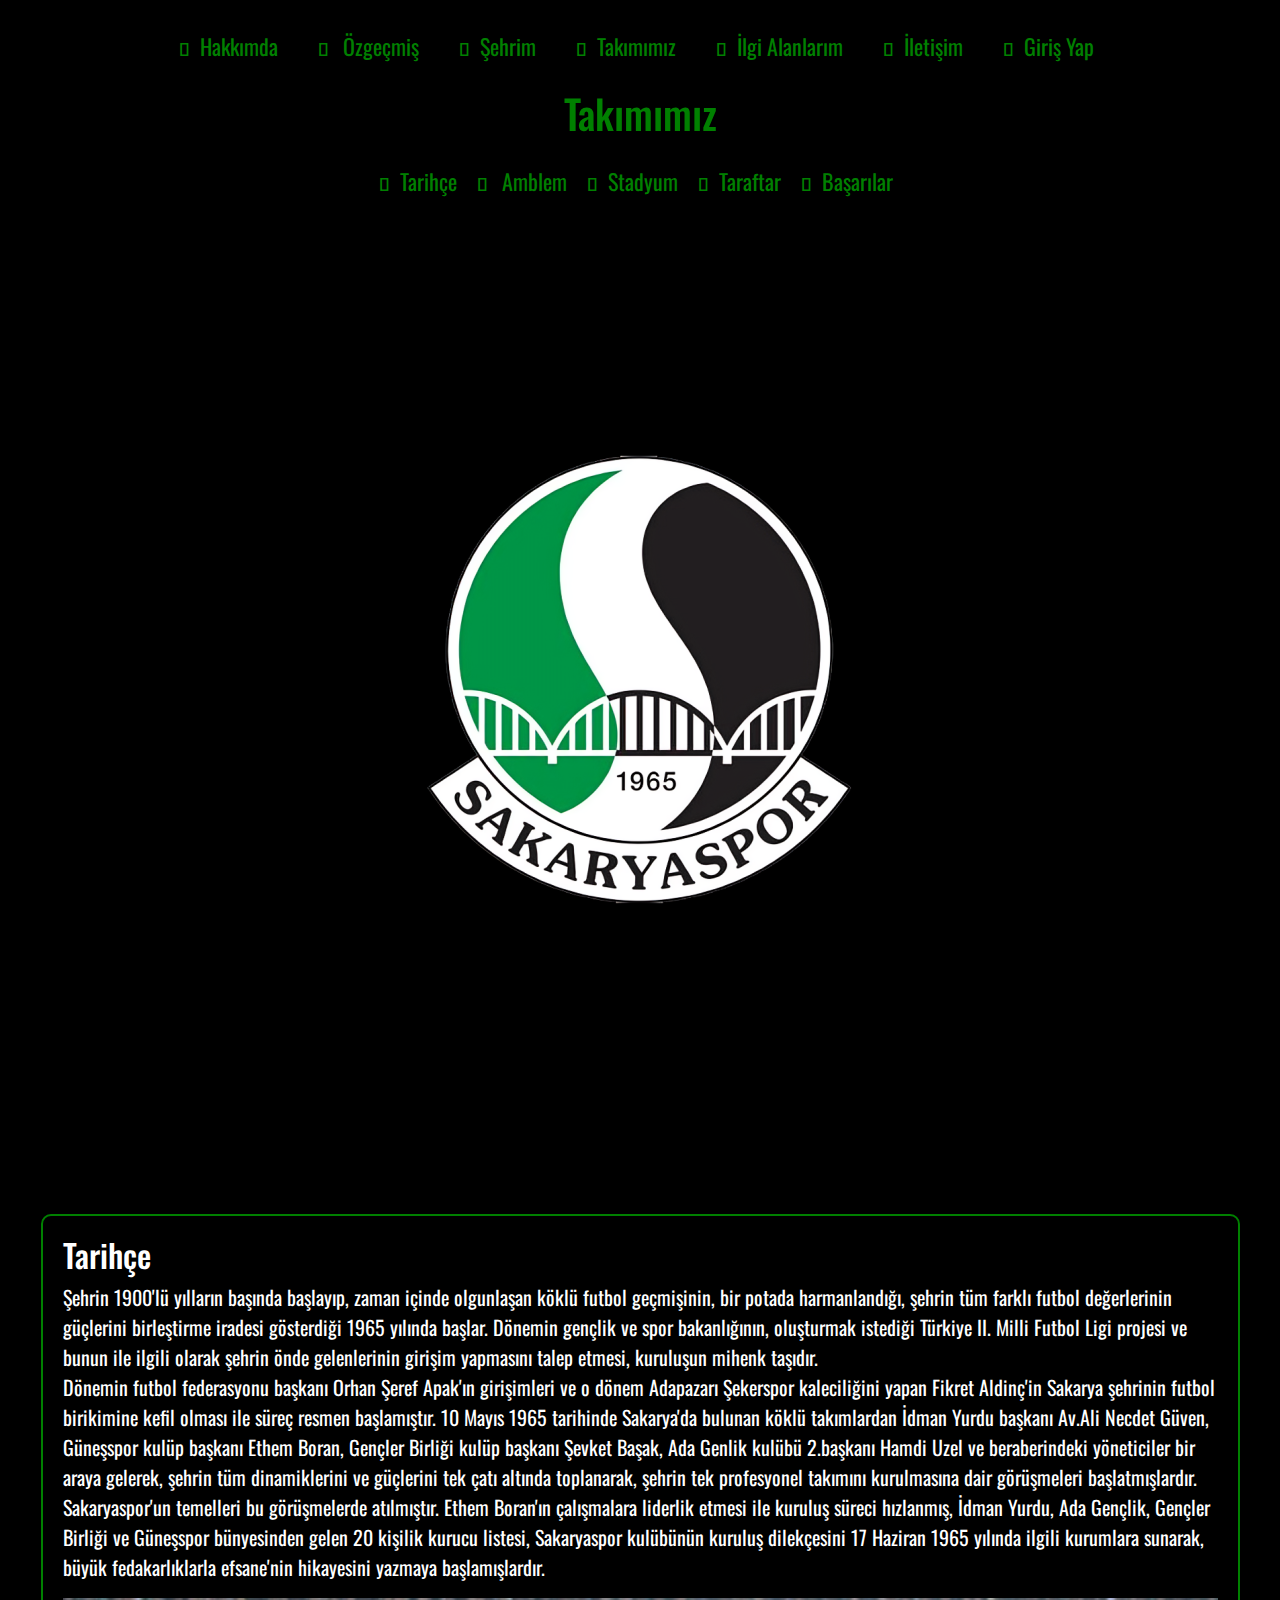
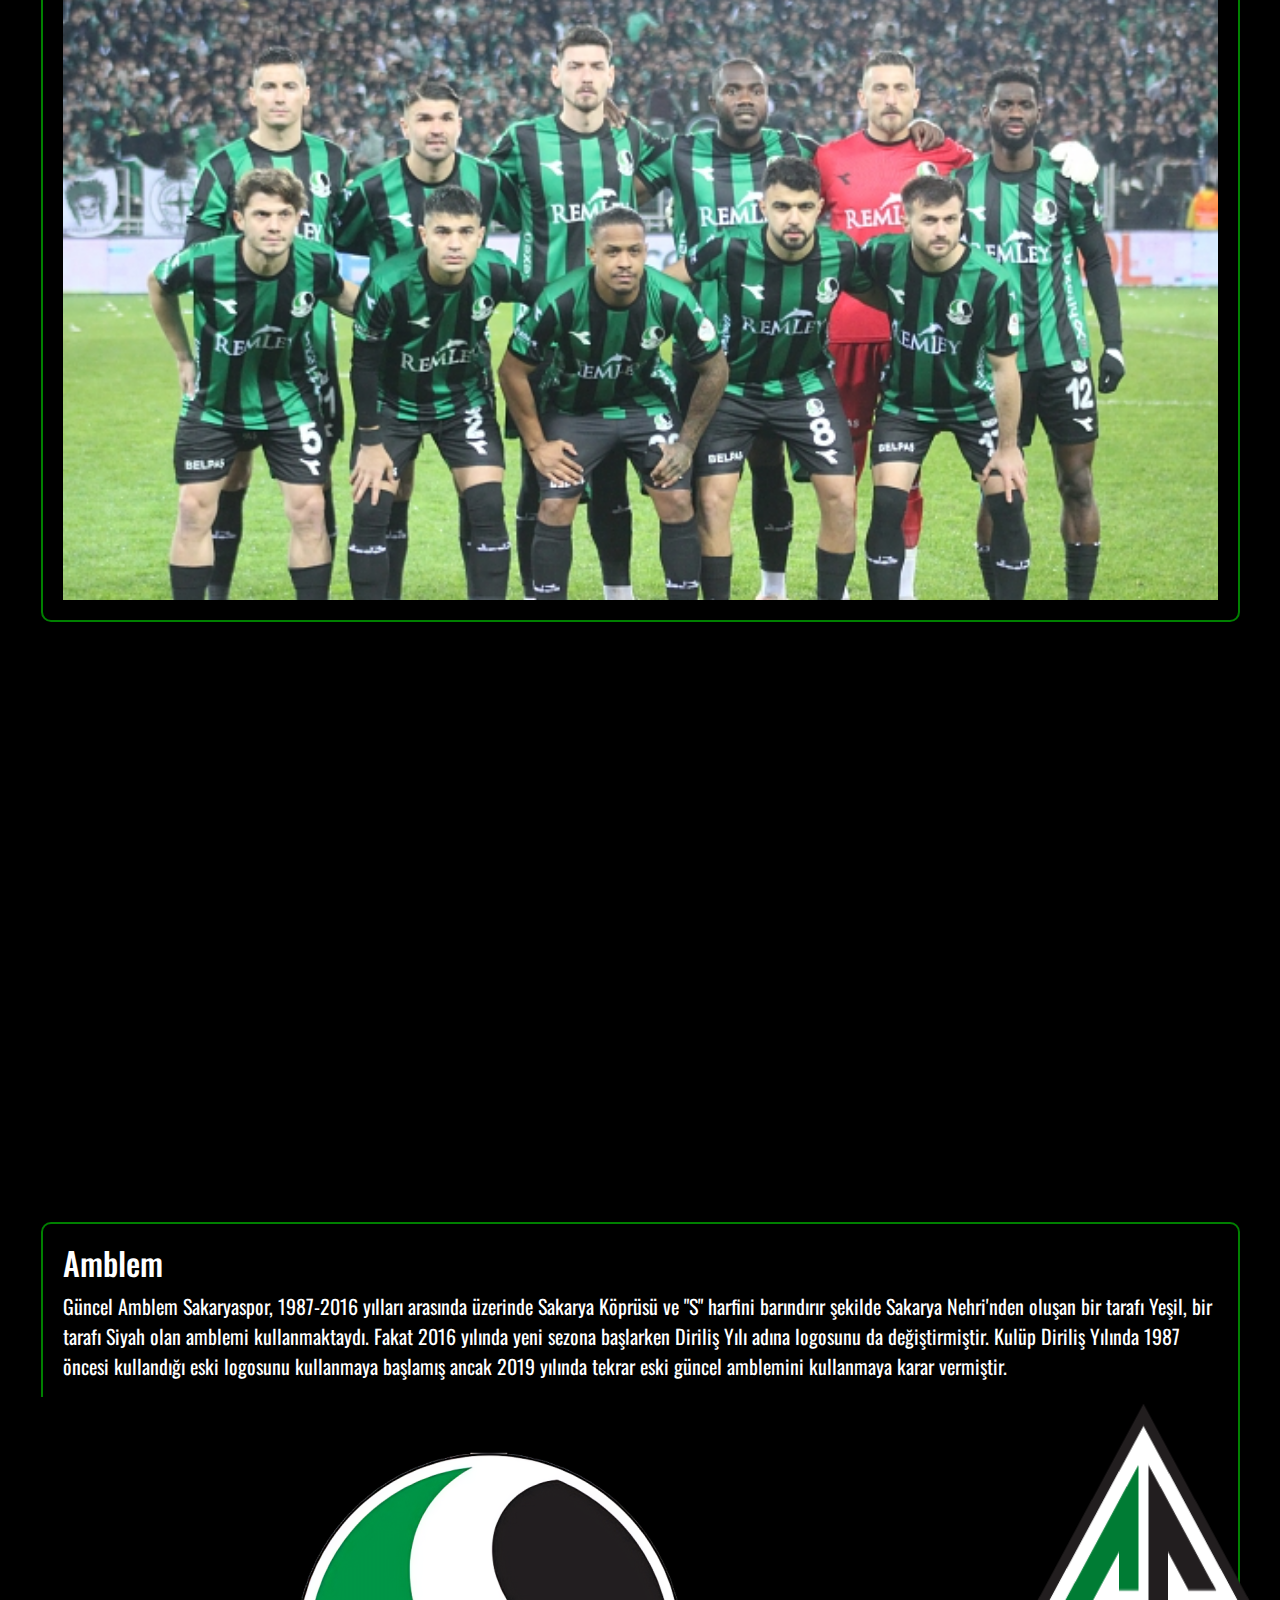
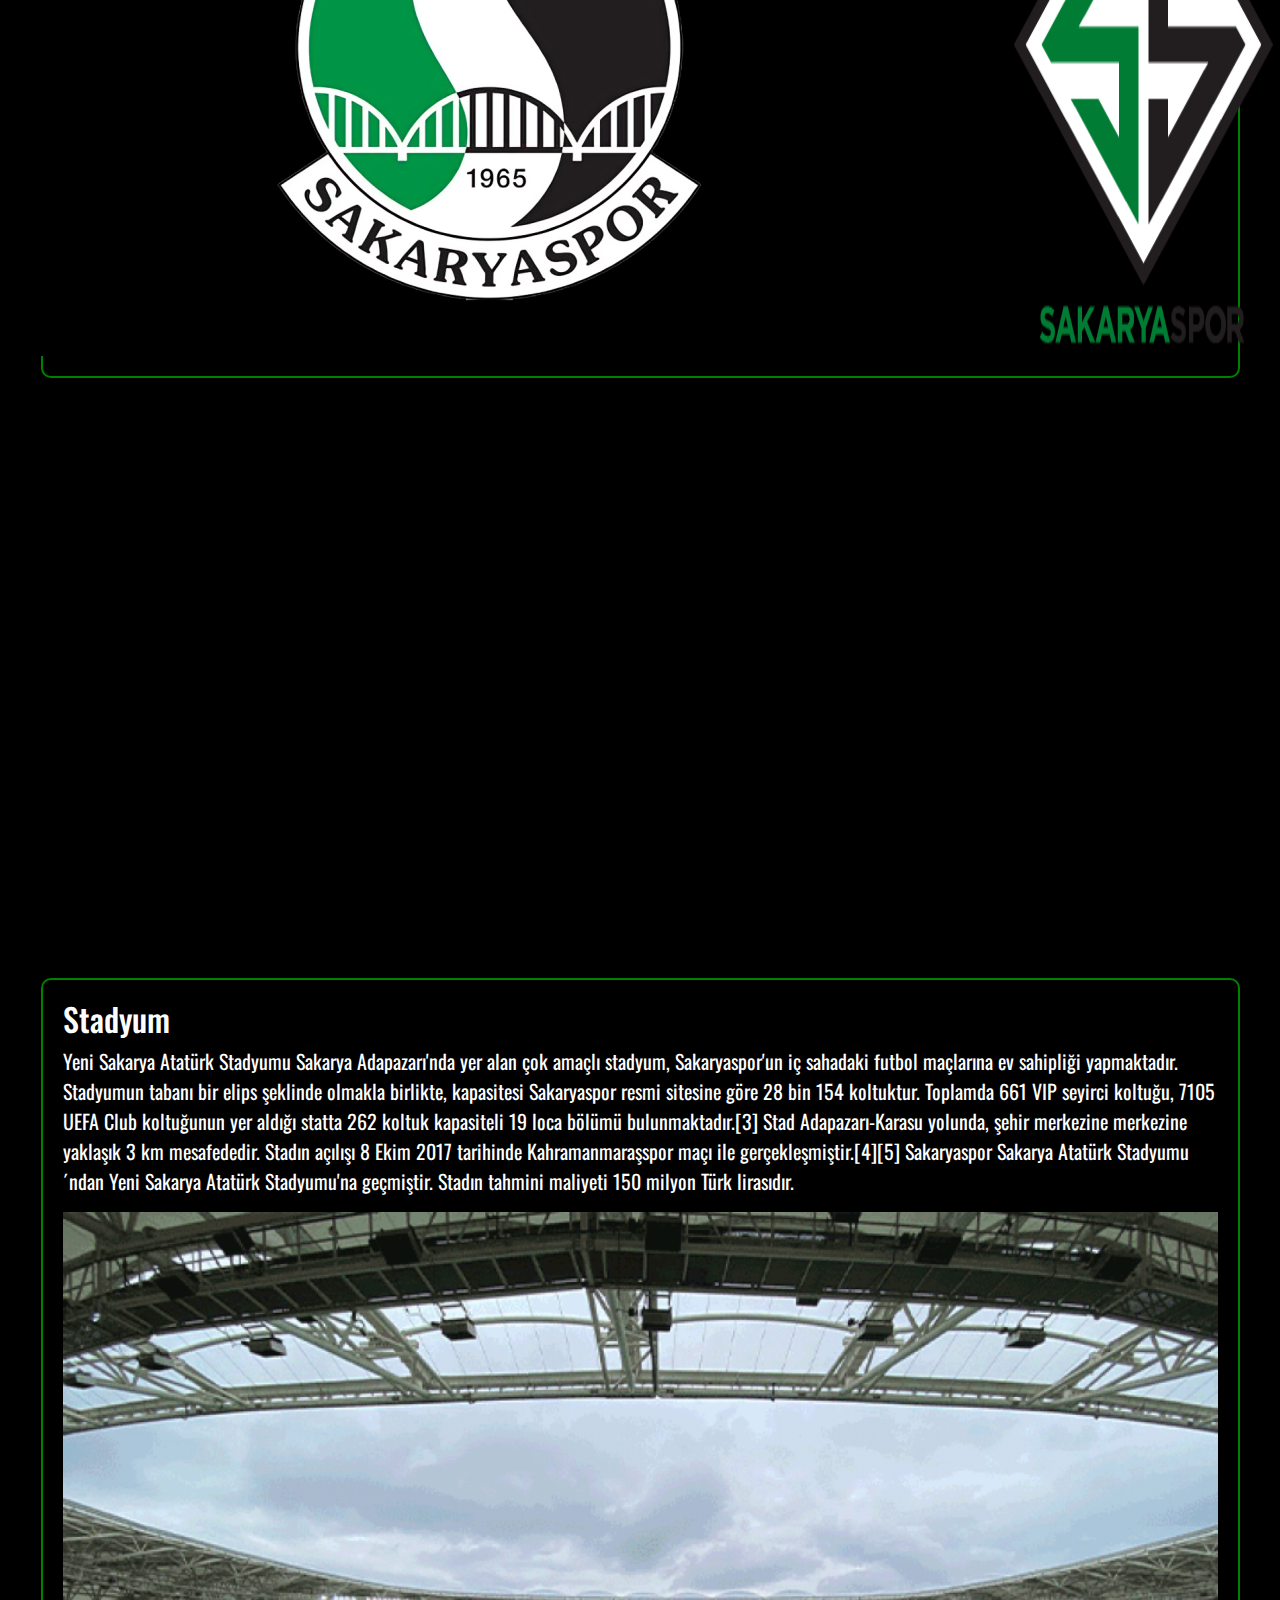
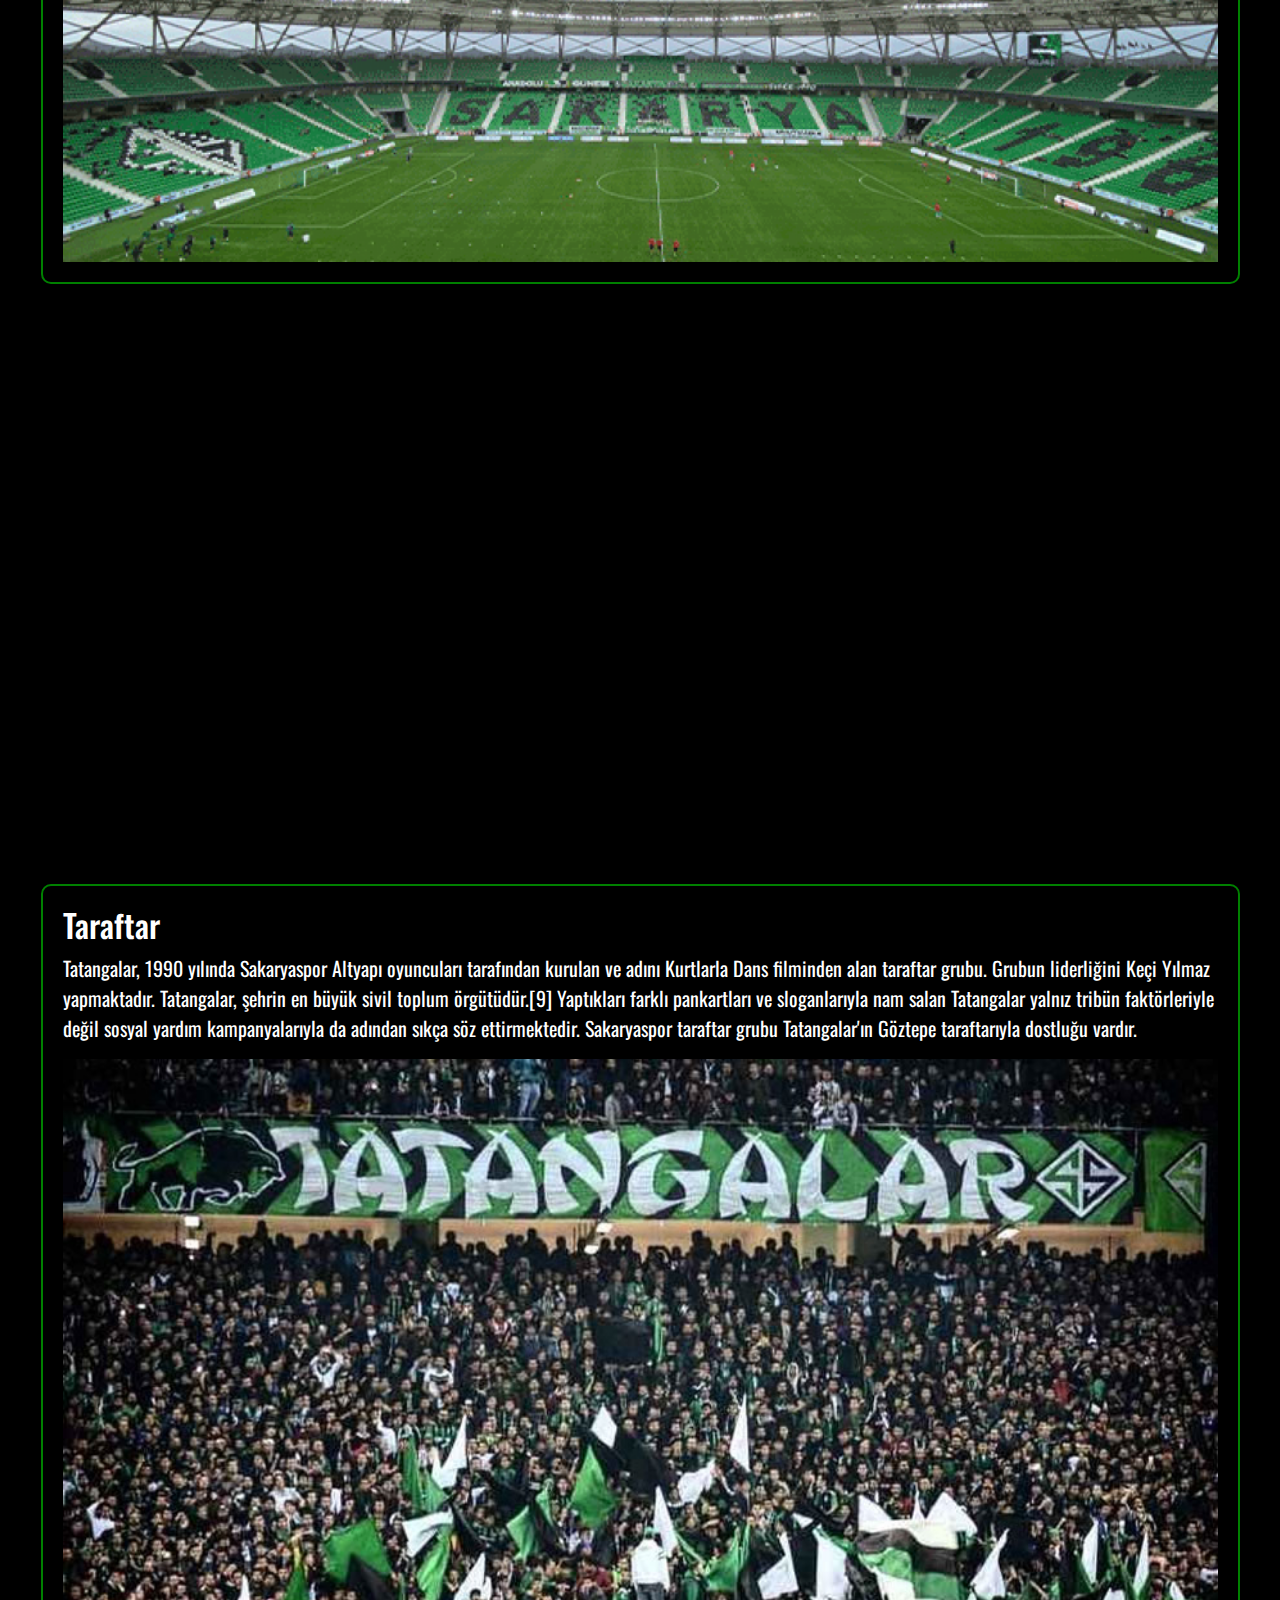
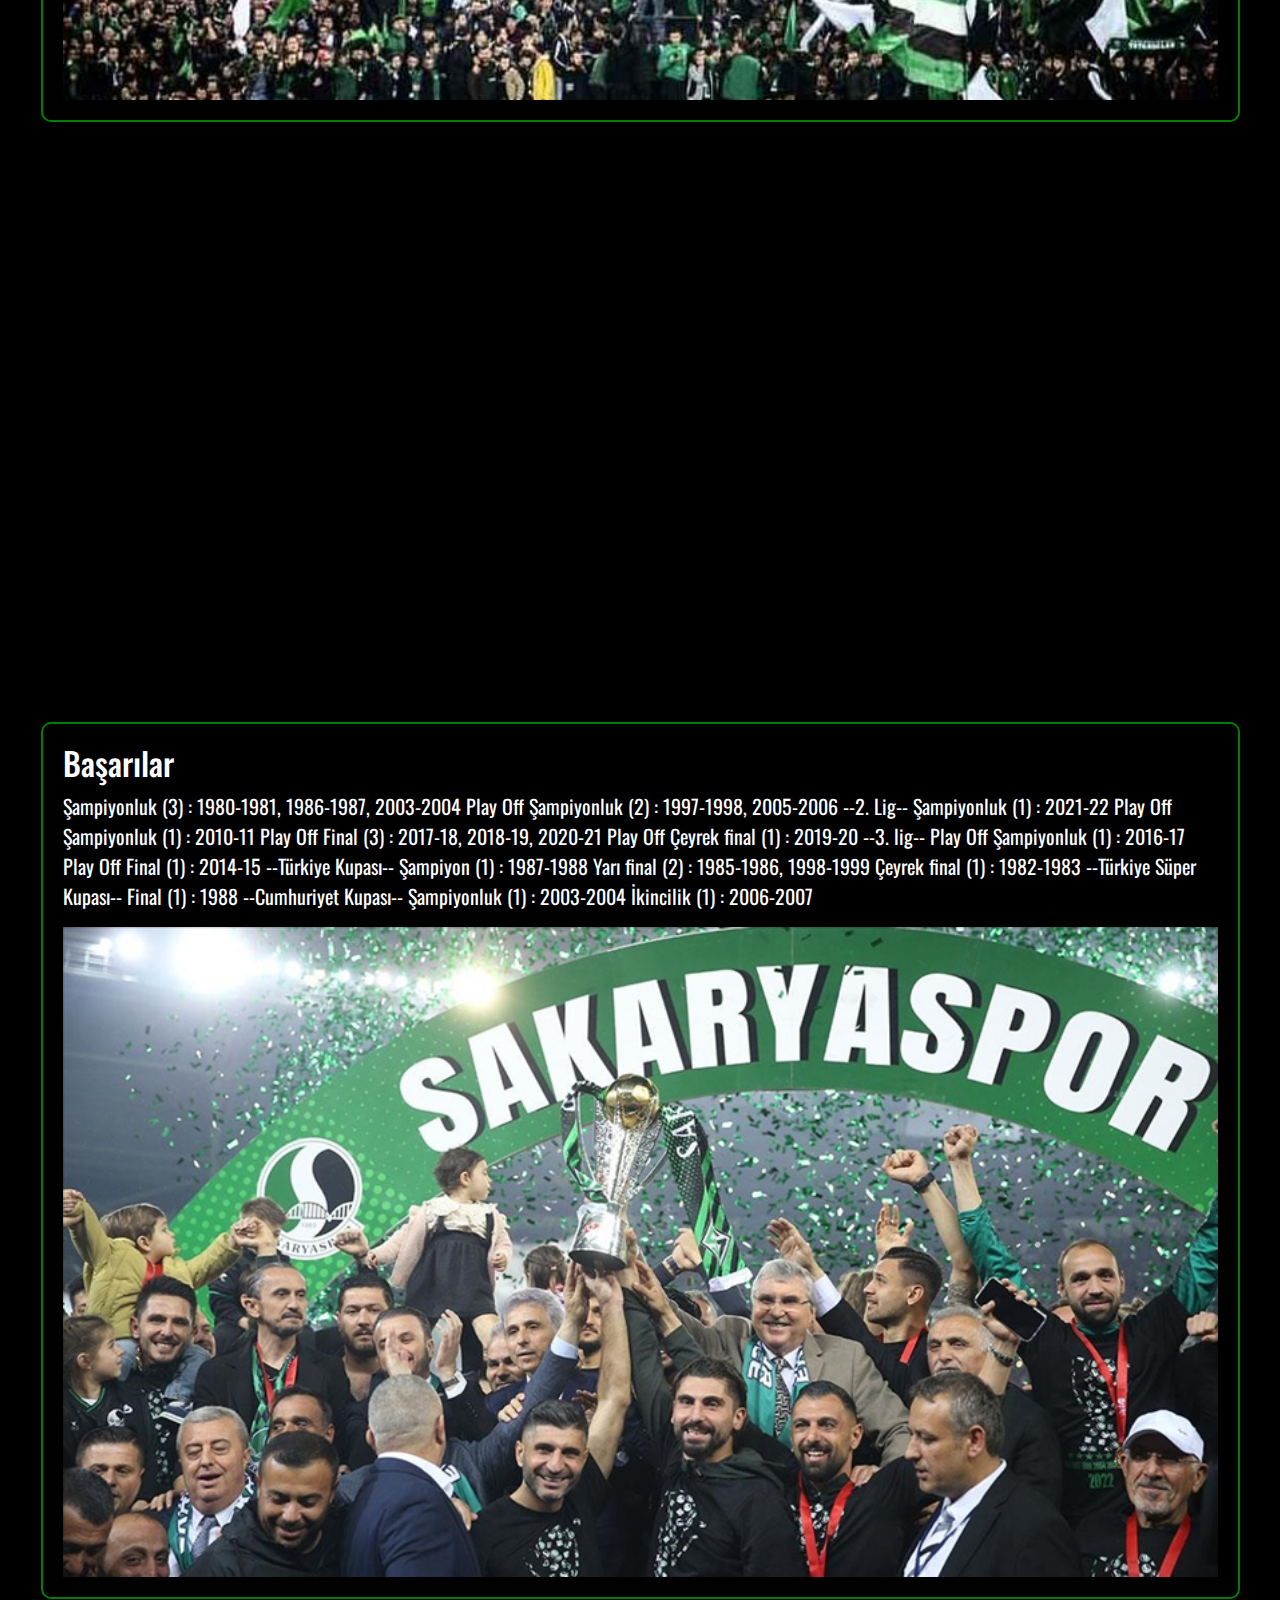
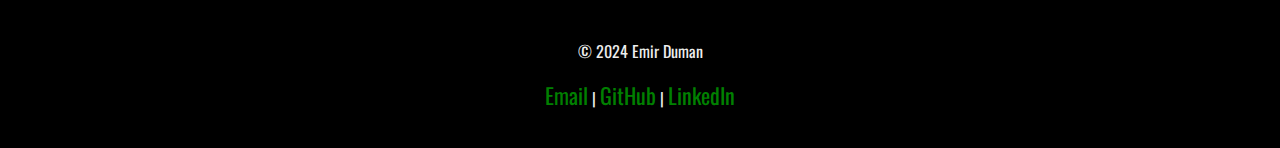
<file: takim.html>
<!DOCTYPE html>
<html lang="en">
<head>
    <meta charset="UTF-8">
    <title>Takımımız</title>
    <link rel="stylesheet" href="css/bootstrap.min.css">
    <script src="js/bootstrap.min.js"></script>
    <script src="https://ajax.googleapis.com/ajax/libs/jquery/3.5.1/jquery.min.js"></script>
    <link rel="stylesheet" href="takim.css">
    <link rel="preconnect" href="https://fonts.googleapis.com">
    <link rel="preconnect" href="https://fonts.gstatic.com" crossorigin>
    <link href="https://fonts.googleapis.com/css2?family=Open+Sans:ital,wght@0,300..800;1,300..800&display=swap" rel="stylesheet">
    <link rel="preconnect" href="https://fonts.googleapis.com">
    <link rel="preconnect" href="https://fonts.gstatic.com" crossorigin>
    <link href="https://fonts.googleapis.com/css2?family=Open+Sans:ital,wght@0,300..800;1,300..800&family=Oswald:wght@200..700&display=swap" rel="stylesheet">
    <meta name="viewport" content="width=device-width, initial-scale=1">
</head>
<body>

<div class="container-fluid"></div>
<nav class = "nav">
    <ul>
        <li><a href="index.html">Hakkımda</a></li>
        <li> <a href="ozgecmis.html">Özgeçmiş</a> </li>
        <li><a href="sehrim.html">Şehrim</a></li>
        <li><a href="takim.html">Takımımız</a></li>
        <li><a href="ilgi.html">İlgi Alanlarım</a></li>
        <li><a href="iletisim.html">İletişim</a></li>
        <li class ="giris"><a href="login.html">Giriş Yap</a></li>
    </ul>

</nav>
<div class="div1">
    <h1>Takımımız</h1>
</div>
<div class="menu">
        <ul>
            <li><a href="#dTarih">Tarihçe</a></li>
            <li> <a href="#dAmblem">Amblem</a> </li>
            <li><a href="#dStad">Stadyum</a></li>
            <li><a href="#dTaraftar">Taraftar</a></li>
            <li><a href="#dBasari">Başarılar</a></li>
        </ul>

</div>


<main id="container">

    <div id="dTarih">
        <h2>Tarihçe</h2>
        <p>Şehrin 1900'lü yılların başında başlayıp, zaman içinde olgunlaşan köklü futbol geçmişinin, bir potada harmanlandığı,
            şehrin tüm farklı futbol değerlerinin güçlerini birleştirme iradesi gösterdiği 1965 yılında başlar. Dönemin gençlik ve spor bakanlığının,
            oluşturmak istediği Türkiye II. Milli Futbol Ligi projesi ve bunun ile ilgili olarak şehrin önde gelenlerinin girişim yapmasını talep etmesi,
            kuruluşun mihenk taşıdır. <br> Dönemin futbol federasyonu başkanı Orhan Şeref Apak'ın girişimleri ve o dönem Adapazarı Şekerspor kaleciliğini yapan Fikret Aldinç'in Sakarya şehrinin
            futbol birikimine kefil olması ile süreç resmen başlamıştır. 10 Mayıs 1965 tarihinde Sakarya'da bulunan köklü takımlardan İdman Yurdu başkanı Av.Ali Necdet Güven, Güneşspor kulüp başkanı
            Ethem Boran, Gençler Birliği kulüp başkanı Şevket Başak, Ada Genlik kulübü 2.başkanı Hamdi Uzel ve beraberindeki yöneticiler bir araya gelerek, şehrin tüm dinamiklerini ve güçlerini
            tek çatı altında toplanarak, şehrin tek profesyonel takımını kurulmasına dair görüşmeleri başlatmışlardır. Sakaryaspor'un temelleri bu görüşmelerde atılmıştır. Ethem Boran'ın çalışmalara
            liderlik etmesi ile kuruluş süreci hızlanmış, İdman Yurdu, Ada Gençlik, Gençler Birliği ve Güneşspor bünyesinden gelen 20 kişilik kurucu listesi, Sakaryaspor kulübünün kuruluş dilekçesini 17 Haziran
            1965 yılında ilgili kurumlara sunarak, büyük fedakarlıklarla efsane'nin hikayesini yazmaya başlamışlardır.</p>
        <img src="source/kadro.jpeg" alt="sakarya_kadro" id="kadro">

    </div>
    <div id="dAmblem">
        <h2 class="amblemClass">Amblem</h2>
        <p class="amblemClass">Güncel Amblem
            Sakaryaspor, 1987-2016 yılları arasında üzerinde Sakarya Köprüsü ve "S" harfini barındırır şekilde Sakarya Nehri'nden oluşan bir tarafı Yeşil,
            bir tarafı Siyah olan amblemi kullanmaktaydı. Fakat 2016 yılında yeni sezona başlarken Diriliş Yılı adına logosunu da değiştirmiştir. Kulüp Diriliş Yılında 1987 öncesi kullandığı eski
            logosunu kullanmaya başlamış ancak 2019 yılında tekrar eski güncel amblemini kullanmaya karar vermiştir.
        </p>
        <div class="logo">
            <img src="source/sakaryaspor_logo.png" alt="sakaryaspor amblem">
            <img src="source/Sakaryaspor_eski.png" alt="eski amblem">
        </div>

    </div>
    <div id ="dStad">
        <h2>Stadyum</h2>
        <p>Yeni Sakarya Atatürk Stadyumu Sakarya Adapazarı'nda yer alan çok amaçlı stadyum, Sakaryaspor'un iç sahadaki futbol maçlarına ev sahipliği yapmaktadır.
            Stadyumun tabanı bir elips şeklinde olmakla birlikte, kapasitesi Sakaryaspor resmi sitesine göre 28 bin 154 koltuktur. Toplamda 661 VIP seyirci koltuğu,
            7105 UEFA Club koltuğunun yer aldığı statta 262 koltuk kapasiteli 19 loca bölümü bulunmaktadır.[3] Stad Adapazarı-Karasu yolunda, şehir merkezine merkezine
            yaklaşık 3 km mesafededir. Stadın açılışı 8 Ekim 2017 tarihinde Kahramanmaraşspor maçı ile gerçekleşmiştir.[4][5] Sakaryaspor Sakarya Atatürk Stadyumu´ndan
            Yeni Sakarya Atatürk Stadyumu'na geçmiştir.
            Stadın tahmini maliyeti 150 milyon Türk lirasıdır.</p>
        <img src="source/stad.png" alt="stadyum">
    </div>
    <div id = "dTaraftar">
        <h2>Taraftar</h2>
        <p>
            Tatangalar, 1990 yılında Sakaryaspor Altyapı oyuncuları tarafından kurulan ve adını Kurtlarla Dans filminden alan taraftar grubu. Grubun liderliğini Keçi Yılmaz yapmaktadır.
            Tatangalar, şehrin en büyük sivil toplum örgütüdür.[9] Yaptıkları farklı pankartları ve sloganlarıyla nam salan Tatangalar yalnız tribün faktörleriyle
            değil sosyal yardım kampanyalarıyla da adından sıkça söz ettirmektedir. Sakaryaspor taraftar grubu Tatangalar'ın Göztepe taraftarıyla dostluğu vardır.

        </p>
        <img src="source/taraftar.jpeg" alt="taraftar">
    </div>
    <div id="dBasari">
        <h2>Başarılar</h2>
        <p>
            Şampiyonluk (3) : 1980-1981, 1986-1987, 2003-2004
            Play Off Şampiyonluk (2) : 1997-1998, 2005-2006
            --2. Lig--
            Şampiyonluk (1) : 2021-22
            Play Off Şampiyonluk (1) : 2010-11
            Play Off Final (3) : 2017-18, 2018-19, 2020-21
            Play Off Çeyrek final (1) : 2019-20
            --3. lig--
            Play Off Şampiyonluk (1) : 2016-17
            Play Off Final (1) : 2014-15
            --Türkiye Kupası--
            Şampiyon (1) : 1987-1988
            Yarı final (2) : 1985-1986, 1998-1999
            Çeyrek final (1) : 1982-1983
            --Türkiye Süper Kupası--
            Final (1) : 1988
            --Cumhuriyet Kupası--
            Şampiyonluk (1) : 2003-2004
            İkincilik (1) : 2006-2007
        </p>
        <img src="source/basari.jpeg" alt="basarilar">
    </div>
</main>

<footer>
    <p>&copy; 2024 Emir  Duman</p>
    <p>
        <a href="mailto:emir.d10@outlook.com">Email</a> |
        <a href="https://github.com/kaladinst">GitHub</a> |
        <a href="https://www.linkedin.com/in/emir-ali-duman-7b2334246/">LinkedIn</a>
    </p>
</footer>

<script>
    window.onload = function() {
        window.scrollTo(0,0);

        document.querySelectorAll('a[href^="#"]').forEach(anchor => {
            anchor.addEventListener('click', function (e) {
                e.preventDefault();

                document.querySelector(this.getAttribute('href')).scrollIntoView({
                    behavior: 'smooth'
                });
            });
        });
    }
</script>

</body>
</html>
</file>
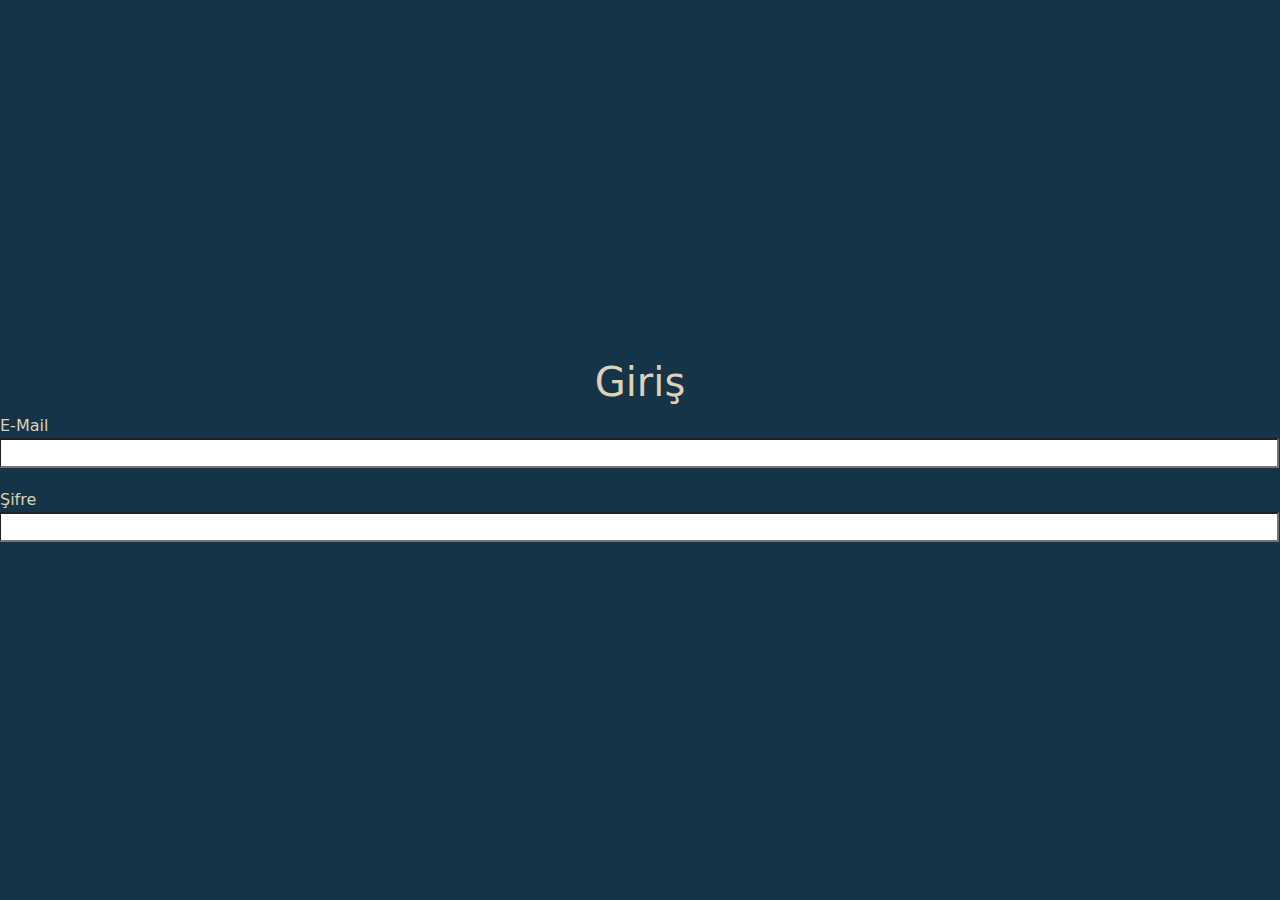
<file: proje/login.html>
<!DOCTYPE html>
<html lang="en">
<head>
    <meta charset="UTF-8">
    <title>Giriş</title>
    <link rel="stylesheet" href="css/bootstrap.min.css">
    <script src="js/bootstrap.min.js"></script>
    <link rel="stylesheet" href="login.css">
</head>
<body>
<div class="login">
    <h1 id="baslik">Giriş</h1>
    <div class="input-group">
        <label for="email" class="label1">E-Mail</label>
        <input type="email" name="email" id="email">
    </div>
    <div class="input-group">
        <label for="password" class="label1">Şifre</label>
        <input type="password" id="password">
    </div>
</div>

</body>
</html>
</file>
<file: giris.css>
.nav {
    display: flex;
    justify-content: center;
    align-items: center;
    background-color: #313131;
    border-radius: 20px;
}
.top {
    padding: 20px;
    background-color: #151515;
    color: #EEEEEE;
    box-shadow: 0 4px 8px 0 rgba(0, 0, 0, 0.2), 0 6px 20px 0 rgba(0, 0, 0, 0.19);
}
a:visited {
    color: #EEEEEE !important;
}

a {
    color: #EEEEEE;
    text-decoration: none;
    animation: 1s ease-out 0s 1 slideInFromTop;
    font-size: 22px;
    transition: color 0.3s ease;
}
a:hover {
    color: #A91D3A !important;
    text-decoration: underline !important;
}
ul {
    list-style: none; /* This removes the default bullet points */
}


ul li::before {
    content: "\f058";
    font-weight: 900;
    display: inline-block;
    margin-right: 10px;
    color: #A91D3A;
}
footer {
    background-color: #151515;
    color: #EEEEEE;
    text-align: center;
    padding: 20px;
    margin-top: 20px;

}
* {
    font-family: "Oswald", sans-serif;

}
.nav ul {
    list-style: none;
    display: flex;
    justify-content: center;
    margin-right: 20px;
    padding-top: 20px;
}
.giris {
    position: static;
    top: 0;
    right: 0;
}
.nav ul li {
    margin-right: 20px;
    padding: 10px;
}
#emirfoto {
    width: 500px;
    height: 500px;
    object-fit: cover;
    border-radius: 10px;
    box-shadow: 0px 3px 6px rgba(0, 0, 0, 0.16);
    filter: brightness(90%);
}
p {
    color: #EEEEEE;
    animation: 1s ease-out 0s 1 slideInFromTop;
    font-size: 20px;
    font-family: "Oswald", sans-serif;

}
h1  {
    color: #EEEEEE;
    text-align: center;
    animation: 1s ease-out 0s 1 slideInFromTop;
}
main {
    background-color: #151515 !important;
}
h2 {
    color: #EEEEEE;
    animation: 1s ease-out 0s 1 slideInFromTop;
    font-family: "Poetsen One", sans-serif;
    padding-top: 20px;

}
.spor {
    margin-top: 200px;

    width: 50%;
    display: flex;
    justify-content: center;
    align-items: center;
    flex-direction: column;
    border: 2px solid #C73659;
    text-align: center;
    border-radius: 20px;
    padding: 10px;
}
.emir {
    align-content: center;
    text-align: center;
    margin: auto;
    height: auto;
    width: 50%;
    border-radius: 10px;
    padding: 10px;
    border: 2px solid #C73659;
}
#sporlabel {
    color: #EEEEEE;
    font-family: "Poetsen One", sans-serif;
    animation: 1s ease-out 0s 1 slideInFromTop;
}
#dizilabel {
    color: #EEEEEE;
    font-family: "Poetsen One", sans-serif;
    animation: 1s ease-out 0s 1 slideInFromTop;
}

.parent-container {
    display: flex;
    flex-direction: column;
    align-items: center;
    justify-content: center;
}

.diziresim a {
    display: inline-block;
    width:50%;
}
.sporresim a {
    display: inline-block;
    width:50%;
}
.sporresim a img {
    width: 100%;
    height: 100%;

}
.diziresim a img, .sporresim a img {
    transition: transform 0.3s ease-in-out;
}

.diziresim a img:hover, .sporresim a img:hover {
    transform: scale(1.1);
}

.diziresim a img {
    width: 100%;
    height: 100%;
}

body {
    background-color: #151515;
}
main, footer {
    margin: 0;
    padding: 0;
}
.dizi {
    display: flex;
    justify-content: center;
    align-items: center;
    flex-direction: column;
    width: 50%;
    border: 2px solid #C73659;
    border-radius: 20px;
    margin-left: 10px;
    margin-top: 20px;
}
.sporresim {
    object-fit: cover;
    border-radius: 10px;
    box-shadow: 0px 3px 6px rgba(0, 0, 0, 0.16);
    filter: brightness(90%);
    display: flex;
    flex-direction: row;
}
.diziresim {
    object-fit: cover;
    border-radius: 10px;
    box-shadow: 0px 3px 6px rgba(0, 0, 0, 0.16);
    filter: brightness(90%);
    display: flex;
    flex-direction: row;
}
.diziresim img {
    width: 50%;
    height: auto;
    object-fit: cover;
    border-radius: 10px;
    box-shadow: 0px 3px 6px rgba(0, 0, 0, 0.16);
    filter: brightness(90%);
}
.sporresim img {
    width: 50%;
    height: auto;
    object-fit: cover;
    border-radius: 10px;
    box-shadow: 0px 3px 6px rgba(0, 0, 0, 0.16);
    filter: brightness(90%);

}
.div1 {
    display: flex;
    justify-content: center;
    align-items: center;
    background-color: #151515;
}
@media (max-width: 600px) {
    .nav {
        flex-direction: column;
    }
    .nav ul {
        padding: 0;
        margin: 0;
    }
    .nav ul li {
        margin: 10px 0;
    }
    .giris {
        position: static;
    }
    .div1 {
        flex-direction: column;
    }
    .emir, .spor, .dizi {
        width: 100%;
    }
    .parent-container {
        display: grid;
        grid-template-rows: 1fr;
    }
}
@keyframes slideInFromTop {
    0% {
        transform: translateY(-100%);
        opacity: 0;
    }
    100% {
        transform: translateY(0);
        opacity: 1;
    }
}
</file>
<file: ilgi.css>
#film {
    width: 80%;
    margin: auto;
    display: flex;
    flex-wrap: wrap;
    justify-content: center;
    align-items: center;
}

#film a {
    animation: fadeIn 2s;

}
#film img {
    width: 400px;
    height: 500px;
    object-fit: cover;
    border-radius: 10px;
    box-shadow: 0 4px 8px 0 rgba(0, 0, 0, 0.2);
    margin: 10px;
    animation: fadeIn 2s !important;
}
#film img:hover {
    transform: scale(1.2);
    transition: 1s;
}

.nav {
    display: flex;
    justify-content: center;
    align-items: center;
    background-color: #313131;
    border-radius: 20px;
}
.nav ul {
    list-style: none;
    display: flex;
    justify-content: center;
    margin-right: 20px;
    padding-top: 20px;
}
.nav ul li {
    margin-right: 20px;
    padding: 10px;
}
a {
    color: #EEEEEE;
    text-decoration: none;
    animation: 1s ease-out 0s 1 slideInFromTop;
    font-size: 22px;
    transition: color 0.3s ease;
}

a:visited {
    color: #EEEEEE;
}

a:hover {
    color: #A91D3A !important;
    text-decoration: underline !important;
}
* {
    font-family: "Oswald", sans-serif;
}
.top {
    padding: 20px;
    background-color: #151515;
    color: #EEEEEE;
    border-radius: 15px;
    box-shadow: 0 4px 8px 0 rgba(0, 0, 0, 0.2), 0 6px 20px 0 rgba(0, 0, 0, 0.19);
}
html {
    background-color: #151515;
}
.div1 {
    display: flex;
    justify-content: center;
    align-items: center;
    background-color: #151515;
}
body {
    background-color: #151515;
}

.button {
    background-color: #151515;
    color: #EEEEEE;
    display: flex;
    justify-content: center;
    align-items: center;
}
#fetch {
    background-color: #C73659;
    border: none;
    color: #EEEEEE;
    text-decoration: none;
    align-items: center;
    padding: 20px 40px;
    text-align: center;
    border-radius: 10px;
    cursor: pointer;
    transition: background-color 0.3s, color 0.3s;
}

#fetch:hover {
    background-color: #EEEEEE;
    color: #C73659;
}
h1 {
    color: #EEEEEE;
    text-align: center;
    animation: 1s ease-out 0s 1 slideInFromTop;
}
ul {
    list-style: none; /* This removes the default bullet points */
}
footer {
    background-color: #151515;
    color: #EEEEEE;
    text-align: center;
    padding: 20px;
    margin-top: 20px;

}

ul li::before {
    content: "\f058";
    font-weight: 900;
    display: inline-block;
    margin-right: 10px;
    color: #A91D3A;
}
@keyframes fadeIn {
    0% {opacity: 0;}
    100% {opacity: 1;}
}

@keyframes slideInFromTop {
    0% {
        transform: translateY(-100%);
        opacity: 0;
    }
    100% {
        transform: translateY(0);
        opacity: 1;
    }
}
@media (max-width: 768px) {
    #film img {
        width: 100%;
        height: auto;
    }

    .nav ul {
        flex-direction: column;
        align-items: center;
    }

    .nav ul li {
        margin-bottom: 20px;
    }
}
</file>
<file: login.css>
.nav ul {
    list-style: none;
    display: flex;
    justify-content: center;
    margin-right: 20px;
    padding-top: 20px;
}

.top {
    padding: 20px;
    background-color: #151515;
    color: #EEEEEE;
    box-shadow: 0 4px 8px 0 rgba(0, 0, 0, 0.2), 0 6px 20px 0 rgba(0, 0, 0, 0.19);
}
.nav ul li {
    margin-right: 20px;
    padding: 10px;
}
a {
    color: #EEEEEE;
    text-decoration: none;
    animation: 1s ease-out 0s 1 slideInFromTop;
    font-size: 22px;
    transition: color 0.3s ease;
}
a:visited {
    color: #EEEEEE;
}
a:hover {
    color: #A91D3A !important;
    text-decoration: underline !important;
}
.nav
{
    display: flex;
    justify-content: center;
    align-items: center;
    background-color: #313131;
    border-radius: 20px;
}
.login {
    background-color: #151515;
    display: flex;
    flex-direction: column;
    justify-content: center;
    align-items: center;
    height: 50vh;
}
#baslik {
    color: #EEEEEE;
    order: 1;
    animation: 1s ease-out 0s 1 slideInFromTop;
}
#email  {
    margin-bottom: 20px;
    animation: 1s ease-out 0s 1 slideInFromTop;
}
#error {
    color: whitesmoke;
    order: 4;
}
.input-group {
    display: flex;
    flex-direction: column;
    align-items: center;
    order: 2;
}
#butonlar
{
    display: inline-block;
    justify-content: space-around;
    align-items: center;
    margin-top: 20px;
    animation: 1s ease-out 0s 1 slideInFromTop;
    text-align: center;
    border: none;
}
ul {
    list-style: none; /* This removes the default bullet points */
}
footer {
    background-color: #151515;
    color: #EEEEEE;
    text-align: center;
    padding: 20px;
    margin-top: 20px;

}

ul li::before {
    content: "\f058";
    font-weight: 900;
    display: inline-block;
    margin-right: 10px;
    color: #A91D3A;
}

#gonder {
    margin-right: 40px;
    background-color: #EEEEEE;
    border-radius: 15px;
    transition: color 0.3s ease;
}
#temizle {
    background-color: #EEEEEE;
    border-radius: 15px;
    transition: color 0.3s ease;
}
#gonder:hover {
    background-color: #A91D3A;
    transform: scale(1.05);
}
#temizle:hover {
    background-color: #A91D3A;
    transform: scale(1.05);

}

* {
    font-family: "Oswald", sans-serif;
}
#password {
    order: 3;
    animation: 1s ease-out 0s 1 slideInFromTop;

}

.label1 {
    color: #EEEEEE;
    animation: 1s ease-out 0s 1 slideInFromTop;
}
.hamburger {
    display: none;
    flex-direction: column;
    justify-content: space-around;
    width: 2rem;
    height: 2rem;
    cursor: pointer;
}
.hamburger div {
    width: 2rem;
    height: 0.25rem;
}

@keyframes slideInFromTop {
    0% {
        transform: translateY(-100%);
        opacity: 0;
    }
    100% {
        transform: translateY(0);
        opacity: 1;
    }
}
@media (max-width: 1200px) {
    .nav ul {
        flex-direction: column;
        padding-top: 10px;
    }
    .nav ul li {
        margin-right: 0;
        margin-bottom: 10px;
    }
    .login {
        height: auto;
        padding: 20px;
    }
    #butonlar {
        flex-direction: column;
    }
    #gonder {
        margin-right: 0;
        margin-bottom: 20px;
    }
}
@media (min-width: 769px) {
    .nav ul {
        transform: translateX(0);
    }
}
@media (max-width: 768px) {
    .nav ul {
        flex-direction: column;
        padding-top: 5px;
    }
    .nav ul li {
        margin-right: 0;
        margin-bottom: 5px;
    }
    .login {
        padding: 10px;
    }
    #butonlar {
        flex-direction: column;
    }
    #gonder {
        margin-bottom: 10px;
    }
    .hamburger {
        display: flex;
    }
}
html, body {
    min-height: 100vh;
    background-color: #151515;
}
</file>
<file: ozgecmis.css>
@keyframes slideInFromTop {
    0% {
        transform: translateY(-100%);
        opacity: 0;
    }
    100% {
        transform: translateY(0);
        opacity: 1;
    }
}
.nav
{
    display: flex;
    justify-content: center;
    align-items: center;
    background-color: #313131;
    border-radius: 20px;
}
.top {
    padding: 20px;
    background-color: #151515;
    color: #EEEEEE;
    box-shadow: 0 4px 8px 0 rgba(0, 0, 0, 0.2), 0 6px 20px 0 rgba(0, 0, 0, 0.19);
}
.nav ul {
    list-style: none;
    display: flex;
    justify-content: center;
    margin-right: 20px;
    padding-top: 20px;
}
.nav ul li {
    margin-right: 20px;
    padding: 10px;
}
a {
    color: #EEEEEE;
    text-decoration: none;
    animation: 1s ease-out 0s 1 slideInFromTop;
    font-size: 22px;
    transition: color 0.3s ease;
}
a:visited {
    color: #EEEEEE;
}

a:hover {
    color: #A91D3A !important;
    text-decoration: underline !important;
}
* {
    font-family: "Oswald", sans-serif;
}
p {
    color: #EEEEEE;
}
h2 {
    color: #A91D3A;
}

html
{
    background-color:#151515 ;
}
.div1 {
    display: flex;
    justify-content: center;
    align-items: center;
}
.col img {
    width: 250px;
    height: 250px;
    border-radius: 50%;

}
body {
    background-color: #151515;
}
ul {
    list-style: none; /* This removes the default bullet points */
}
footer {
    background-color: #151515;
    color: #EEEEEE;
    text-align: center;
    padding: 20px;
    margin-top: 20px;

}
ul li::before {
    content: "\f058";
    font-weight: 900;
    display: inline-block;
    margin-right: 10px;
    color: #A91D3A;
}
h5 {
    color: #EEEEEE;
    font-weight: bold;
    font-size: 20px;
}
h1  {
    color: #EEEEEE;
    text-align: center;
    animation: 1s ease-out 0s 1 slideInFromTop;
}
.container {
    max-width: 960px;
    margin: 0 auto;
    padding: 1em;
    background-color: #313131;
    border-radius: 20px;
    box-shadow: 0 4px 8px 0 rgba(0, 0, 0, 0.2), 0 6px 20px 0 rgba(0, 0, 0, 0.19);
}

.row {
    display: flex;
    justify-content: space-between;
    align-items: center;
    margin-bottom: 1em;
    padding: 1em;
    background-color: #151515;
    border-radius: 20px;
    box-shadow: 0 4px 8px 0 rgba(0, 0, 0, 0.2), 0 6px 20px 0 rgba(0, 0, 0, 0.19);
}
</file>
<file: sehrim.css>
@keyframes slideInFromTop {
    0% {
        transform: translateY(-100%);
        opacity: 0;
    }
    100% {
        transform: translateY(0);
        opacity: 1;
    }
}
body {
    margin: 0;
    padding: 0;
}

.nav
{
    display: flex;
    justify-content: center;
    align-items: center;
    background-color: #313131;
    border-radius: 20px;
}
.top {
    padding: 20px;
    background-color: #151515;
    color: #EEEEEE;
    box-shadow: 0 4px 8px 0 rgba(0, 0, 0, 0.2), 0 6px 20px 0 rgba(0, 0, 0, 0.19);
    position:sticky;
    top: 0;
    z-index: 10000000;
}

.nav ul {
    list-style: none;
    display: flex;
    justify-content: center;
    margin-right: 20px;
    padding-top: 20px;
}
.nav ul li {
    margin-right: 20px;
    padding: 10px;
}
* {
    font-family: "Oswald", sans-serif;
}
a {
    color: #EEEEEE;
    text-decoration: none;
    animation: 1s ease-out 0s 1 slideInFromTop;
    font-size: 22px;
    transition: color 0.3s ease;
}
a:hover {
  color:#A91D3A;
}
html
{
    background-color:#151515 ;
}
h3  {
    font-family: "Poetsen One", sans-serif;
    color: #EEEEEE;
}
.bilgiler1 {
    background-color: #151515;
    border: 2px solid #EEEEEE;
    margin-top: 600px;
    float: left;
    border-radius: 25px;

}
ul {
    list-style: none; /* This removes the default bullet points */
}

ul li::before {
    content: "\f058";
    font-weight: 900;
    display: inline-block;
    margin-right: 10px;
    color: #A91D3A;
}
#karasuparagraf {
    color: #EEEEEE;
    font-size:30px;
}
footer {
    background-color: #151515;
    color: #EEEEEE;
    text-align: center;
    padding: 20px;
    margin-top: 20px;
}
main, footer {
    margin: 0;
    padding: 0;
}

#sapancaparagraf {
    color: #EEEEEE;
    font-size:30px;
}
#serdivanparagraf {
    color: #EEEEEE;
    font-size:30px;
}
#serdivan {
    text-align: center;
    font-size:40px;
}
#sapanca {
    text-align: center;
    font-size:40px;
}
#karasu {
    text-align: center;
    font-size: 40px;
}
#sehir {
    text-align: center;
    font-weight: bold;
    font-size: 40px;
}

#sehirparagraf {
    color: #EEEEEE;
    font-size: 30px;
}
.div1 {
    display: flex;
    justify-content: center;
    align-items: center;
    background-color: #151515;
}
h1  {
    color: #EEEEEE;
    text-align: center;
    animation: 1s ease-out 0s 1 slideInFromTop;
}
.carousel {
    background-color:#151515;
}

.carousel-inner {

    border-radius: 25px;
    width: 70%;
    margin: auto;

}

.carousel-inner img {
    border-radius: 25px;
    width: 100%;
    height:auto;
}
.carousel-item a img {
    transition: transform 0.3s ease-in-out;
}

.carousel-item a img:hover {
    transform: scale(1.1);
}
@media (max-width: 1200px) {
    .nav ul {
        flex-direction: column;
        padding-top: 10px;
    }
    .nav ul li {
        margin-right: 0;
        margin-bottom: 10px;
    }
    .carousel-inner {
        width: 90%;
    }
}

@media (max-width: 768px) {
    .nav ul {
        flex-direction: column;
        padding-top: 5px;
    }
    .nav ul li {
        margin-right: 0;
        margin-bottom: 5px;
    }
    .carousel-inner {
        width: 100%;
    }
}
</file>
<file: takim.css>
@keyframes slideInFromTop {
    0% {
        transform: translateY(-100%);
        opacity: 0;
    }
    100% {
        transform: translateY(0);
        opacity: 1;
    }
}
@keyframes slideInFromLeft {
    0% {
        transform: translateX(-100%);
        opacity: 0;
    }
}
* {
    font-family: "Oswald", sans-serif;
    box-sizing: border-box;
}
.nav
{
    display: flex;
    justify-content: center;
    align-items: center;
    background-color: black;
    top: 0;
    width: 100%;
    border-radius: 20px;
}
.nav ul {
    list-style: none;
    display: flex;
    justify-content: center;
    margin-right: 20px;
    padding-top: 20px;
}
.nav ul li {
    margin-right: 20px;
    padding: 10px;
}
a {
    color: green;
    text-decoration: none;
    animation: 1s ease-out 0s 1 slideInFromTop;
    font-size: 22px;
    transition: color 0.3s ease;
}
a:visited {
    color: green;
}

a:hover {
    color: palegreen !important;
    text-decoration: underline !important;
}
.hamburger {
    display: none;
}

@media (max-width: 768px) {
    .hamburger {
        display: block;
    }

    .nav ul {
        display: none;
    }
    #dAmblem, #dTaraftar, #dBasari, #dTarih, #dStad {
        flex-direction: column;
        align-items: center;
        width: 100%;
        max-width: 100%;
        margin-left: 0;
        margin-top: 20px;
    }
}
ul {
    list-style: none; /* This removes the default bullet points */
}
footer {
    background-color: black;
    color: #EEEEEE;
    text-align: center;
    padding: 20px;
    margin-top: 20px;
}
ul li::before {
    content: "\f058";
    font-weight: 900;
    display: inline-block;
    margin-right: 10px;
    color: green;
}
@media (min-width: 769px) {
    #dAmblem, #dTaraftar, #dBasari, #dTarih, #dStad {
        flex-direction: row;
        justify-content: space-between;
        width: 80%;
        max-width: 100%;
        margin-left: 150px;
        margin-top: 600px;
    }
}

div2    {
    display: flex;
    justify-content: center;
    align-items: center;
    background-color: black;
    margin: 0;
    padding: 0;

}
.div1 {
    display: flex;
    justify-content: center;
    align-items: center;
    background-color: black;
    position:sticky;
    top: 0;

}

#dTarih {
    display: flex;
    flex-direction: column;
    background-color: black;
    color:white;
    box-sizing: border-box;
    margin-top: 1000px;
    margin-left: 150px;

    animation: 1s ease-out 0s 1 slideInFromLeft;
    font-size: 20px;
    border: 2px solid green;
    padding: 20px;
    border-radius: 10px;
    box-shadow: 0px 8px 16px 0px rgba(0,0,0,0.2);
}

#dTaraftar {
    display: flex;
    flex-direction: column;
    background-color: black;
    color: white;
    animation: 1s ease-out 0s 1 slideInFromLeft;
    box-sizing: border-box;
    margin-top: 600px;
    margin-left: 150px;

    font-size: 20px;
    clear: left;
    border: 2px solid green;
    padding: 20px;
    border-radius: 10px;
    box-shadow: 0px 8px 16px 0px rgba(0,0,0,0.2);
}

.div2 h2 {
    margin-bottom: 20px;
}

.menu {
    display: flex;
    justify-content: center;
    align-items: center;
    background-color: black;
    color: green;
    position:sticky;
    top: 0;
    z-index: 1;
    border-radius: 20px;
}

.menu ul {
    list-style: none;
    display: flex;
    justify-content: center;
    margin-right: 20px;
    padding-top: 20px;
}

.menu ul li {
    margin-right: 20px;
}

body {
    background-color: black;
    background-repeat: no-repeat;
    background-image: url("source/sakaryaspor_logo.png");
    background-position: center 400px;
    display: flex;
    flex-direction: column;
    justify-content: center;
    align-items: center;

}
#kadro {
    float: right;
    clear: both;
}

#dBasari {
    display: flex;
    flex-direction: column;
    background-color: black;
    color: white;
    animation: 1s ease-out 0s 1 slideInFromLeft;
    margin-top: 600px;
    margin-left: 150px;
    font-size: 20px;
    clear: left;
    border: 2px solid green;
    padding: 20px;
    border-radius: 10px;
    box-shadow: 0px 8px 16px 0px rgba(0,0,0,0.2);
    box-sizing: border-box;
}
#dBasari img {
    width: 100%;
}
.navbar {
    display: flex;
    justify-content: center;
    align-items: center;
    background-color: black;
    color: green;
}
#dTaraftar, #dAmblem, #dBasari, #dTarih, #dStad {
    width: 80%;
    height: auto;
}

.row {
    display: flex;
    justify-content: center;
    align-items: center;
    margin-left: 100px;
}
.collapse {
    display: flex;
    justify-content: center;
    align-items: center;
    color: green;
}
#dAmblem #dTaraftar #dBasari #dTarih #dStad {
    width: 100% !important;
}

#dAmblem {
    display: flex;
    flex-direction: column;
    background-color: black;
    color: white;
    justify-content: space-between;
    animation: 1s ease-out 0s 1 slideInFromLeft;
    margin-top: 600px;
    margin-left: 150px;

    clear: left;
    font-size: 20px;
    border: 2px solid green;
    padding: 20px;
    border-radius: 10px;
    box-shadow: 0px 8px 16px 0px rgba(0,0,0,0.2);
    box-sizing: border-box;
}
.logo {
    display: flex;
    flex-direction: row;
    justify-content: center;
}
.sticky {
    position:sticky;
    top: 0;
    z-index:100000;
}
#dStad {
    display: flex;
    flex-direction: column;
    background-color: black;
    color: white;
    animation: 1s ease-out 0s 1 slideInFromLeft;
    margin-top: 600px;
    margin-left: 150px;
    font-size: 20px;
    clear: left;
    border: 2px solid green;
    padding: 20px;
    border-radius: 10px;
    box-shadow: 0px 8px 16px 0px rgba(0,0,0,0.2);
    box-sizing: border-box;
}
h1 {
    color: green;
    text-align: center;
    animation: 1s ease-out 0s 1 slideInFromTop;
}
html {
    scroll-behavior: smooth;
}
</file>
<file: proje/login.css>
html {
    background-color: #153448;
}
.login {
    background-color: #153448;
    display: flex;
    flex-direction: column;
    justify-content: center;
    align-items: center;
    height: 100vh;
}
#baslik {
    color: #DFD0B8;
    order: 1;
}

#email  {
    margin-bottom: 20px;
    width: 100%;
}
.input-group {
    display: flex;
    flex-direction: column;
    align-items: flex-start;
    width: 100%;
    order: 2;
}

#password {
    order: 3;
    width: 100%;
}
.label1 {
    color: #DFD0B8;
}
</file>
